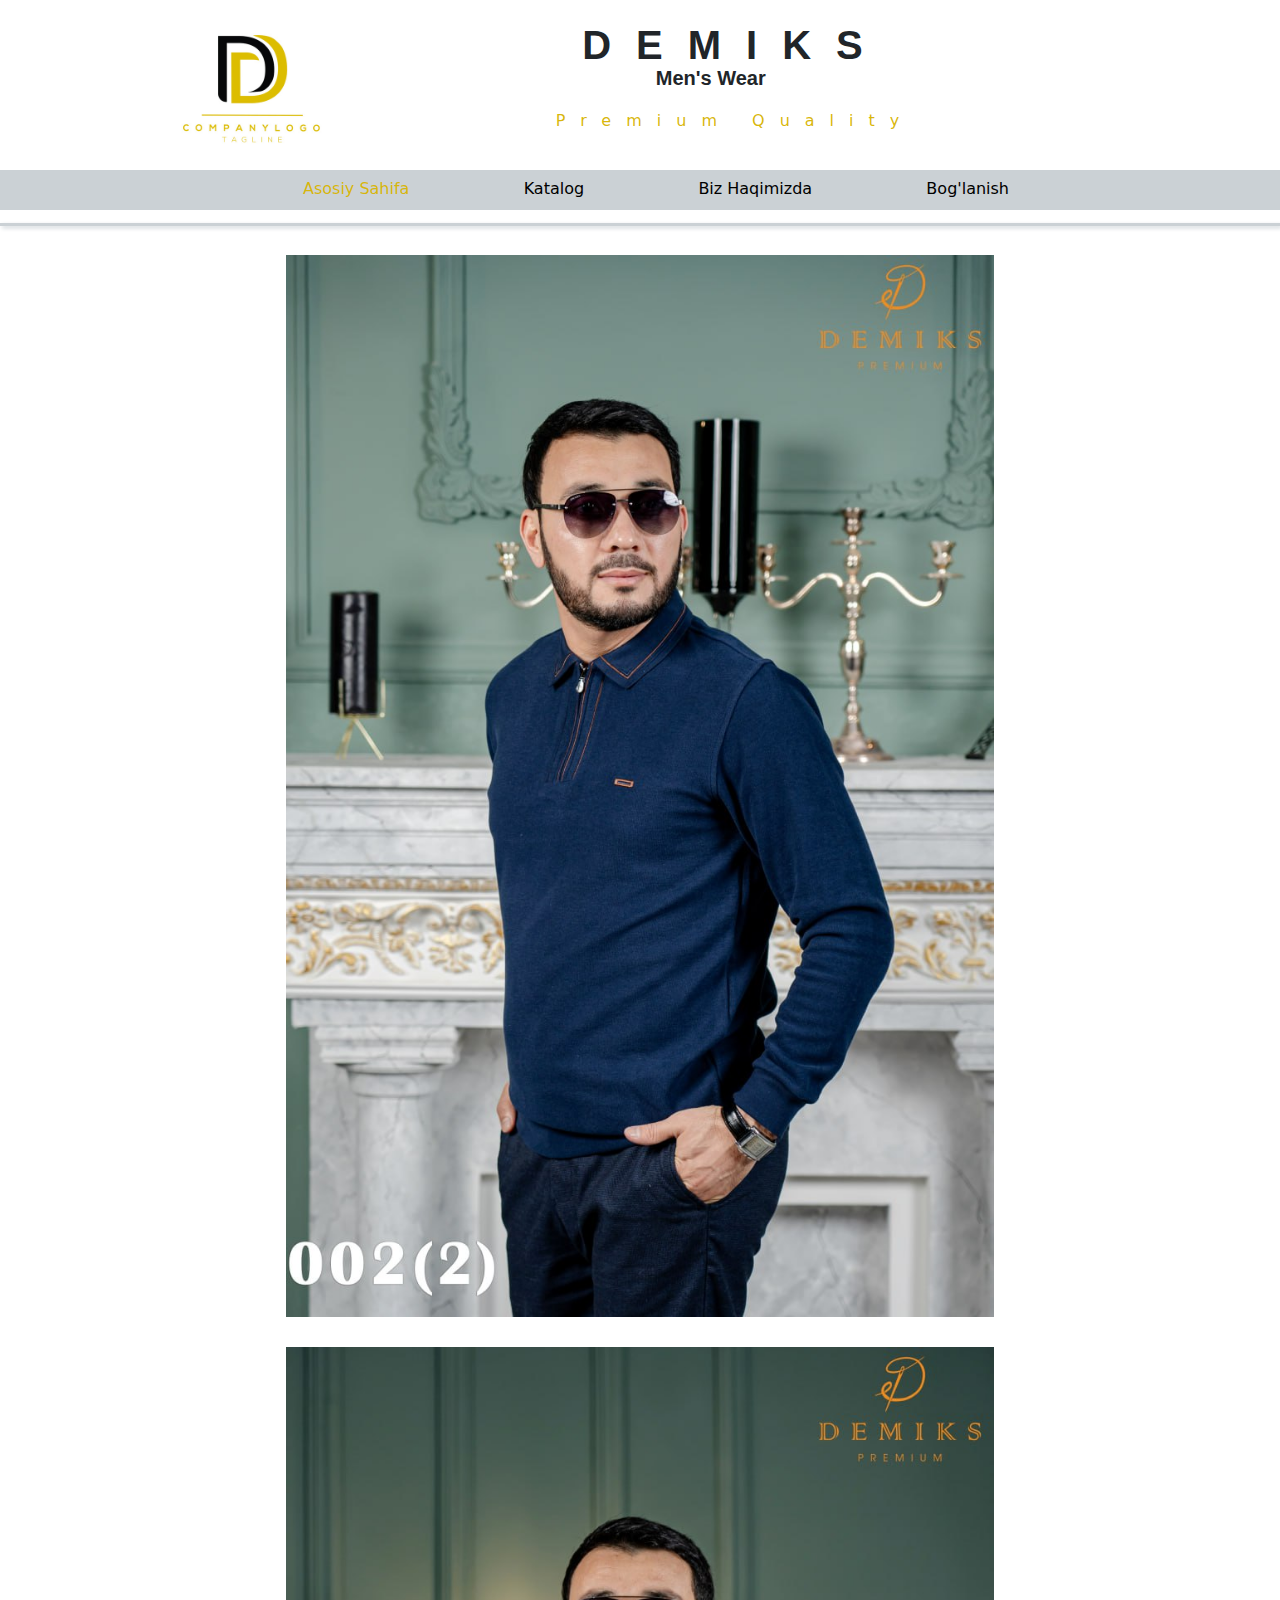
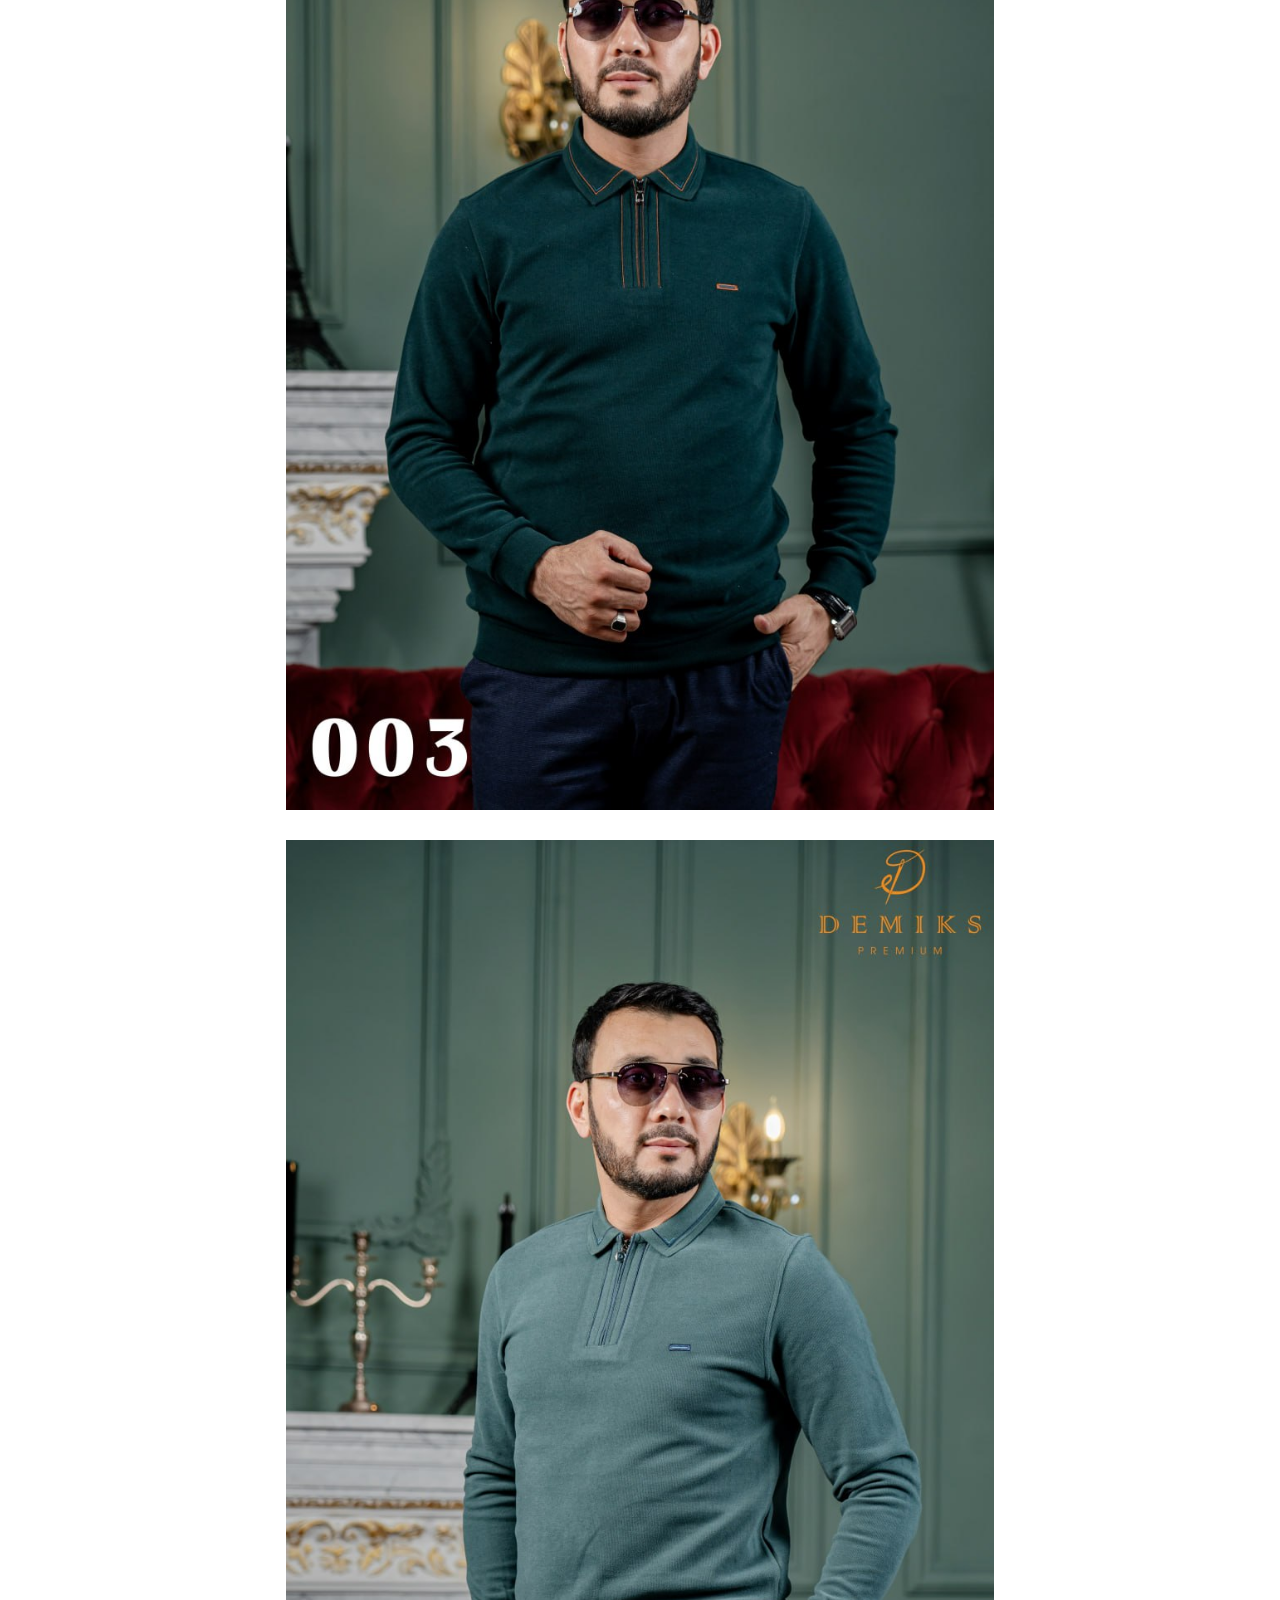
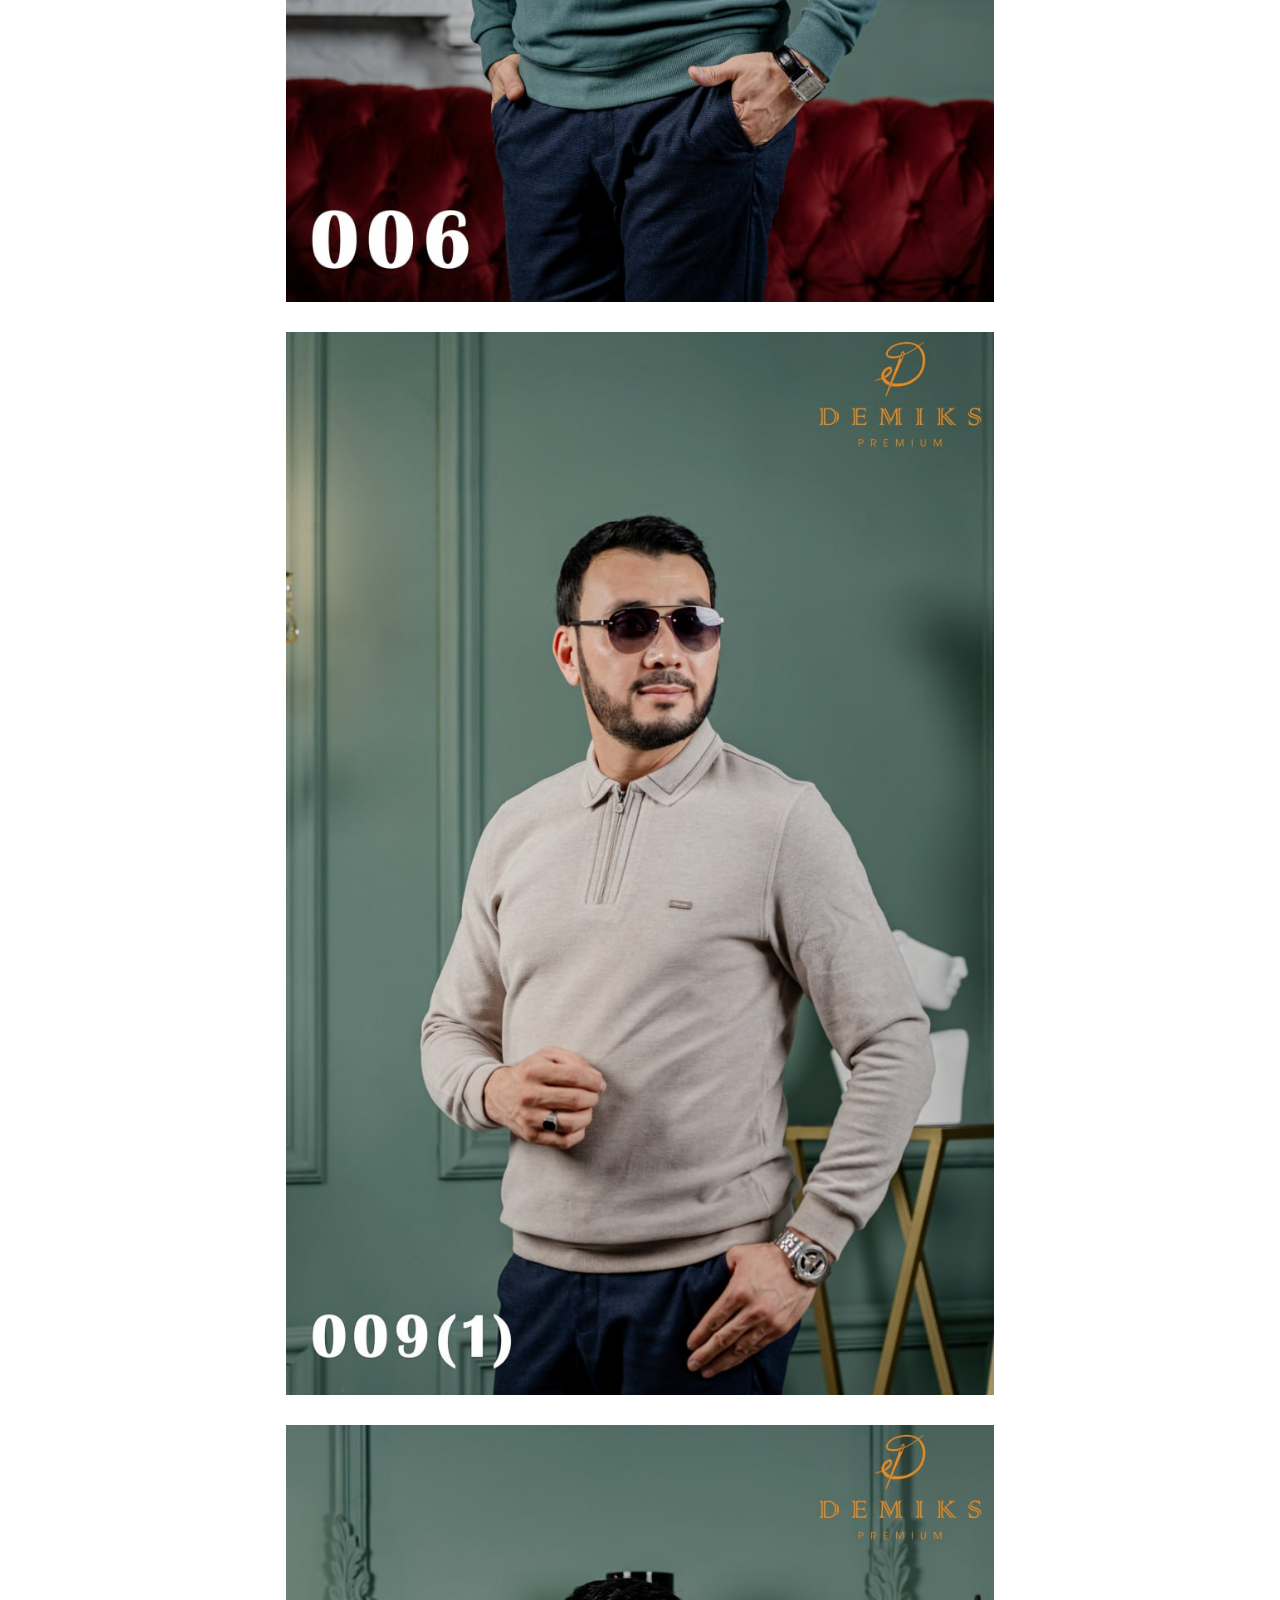
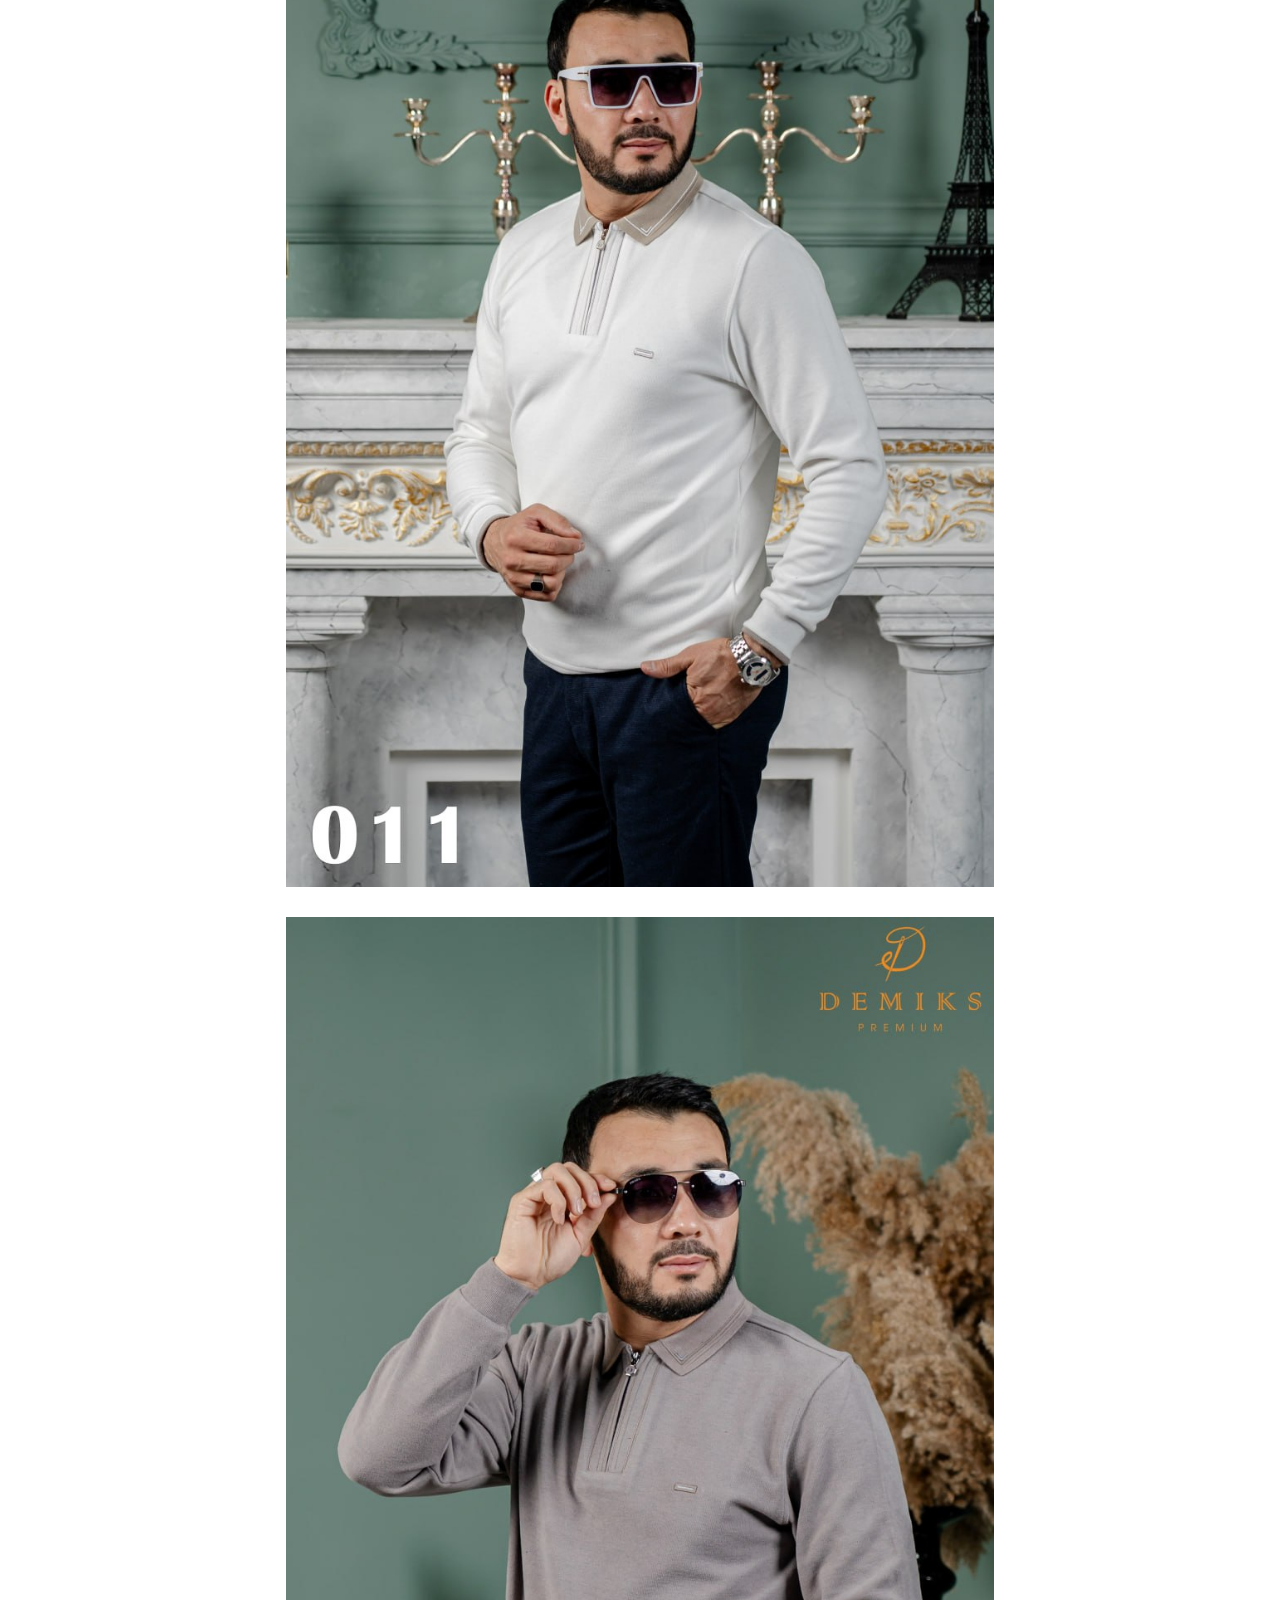
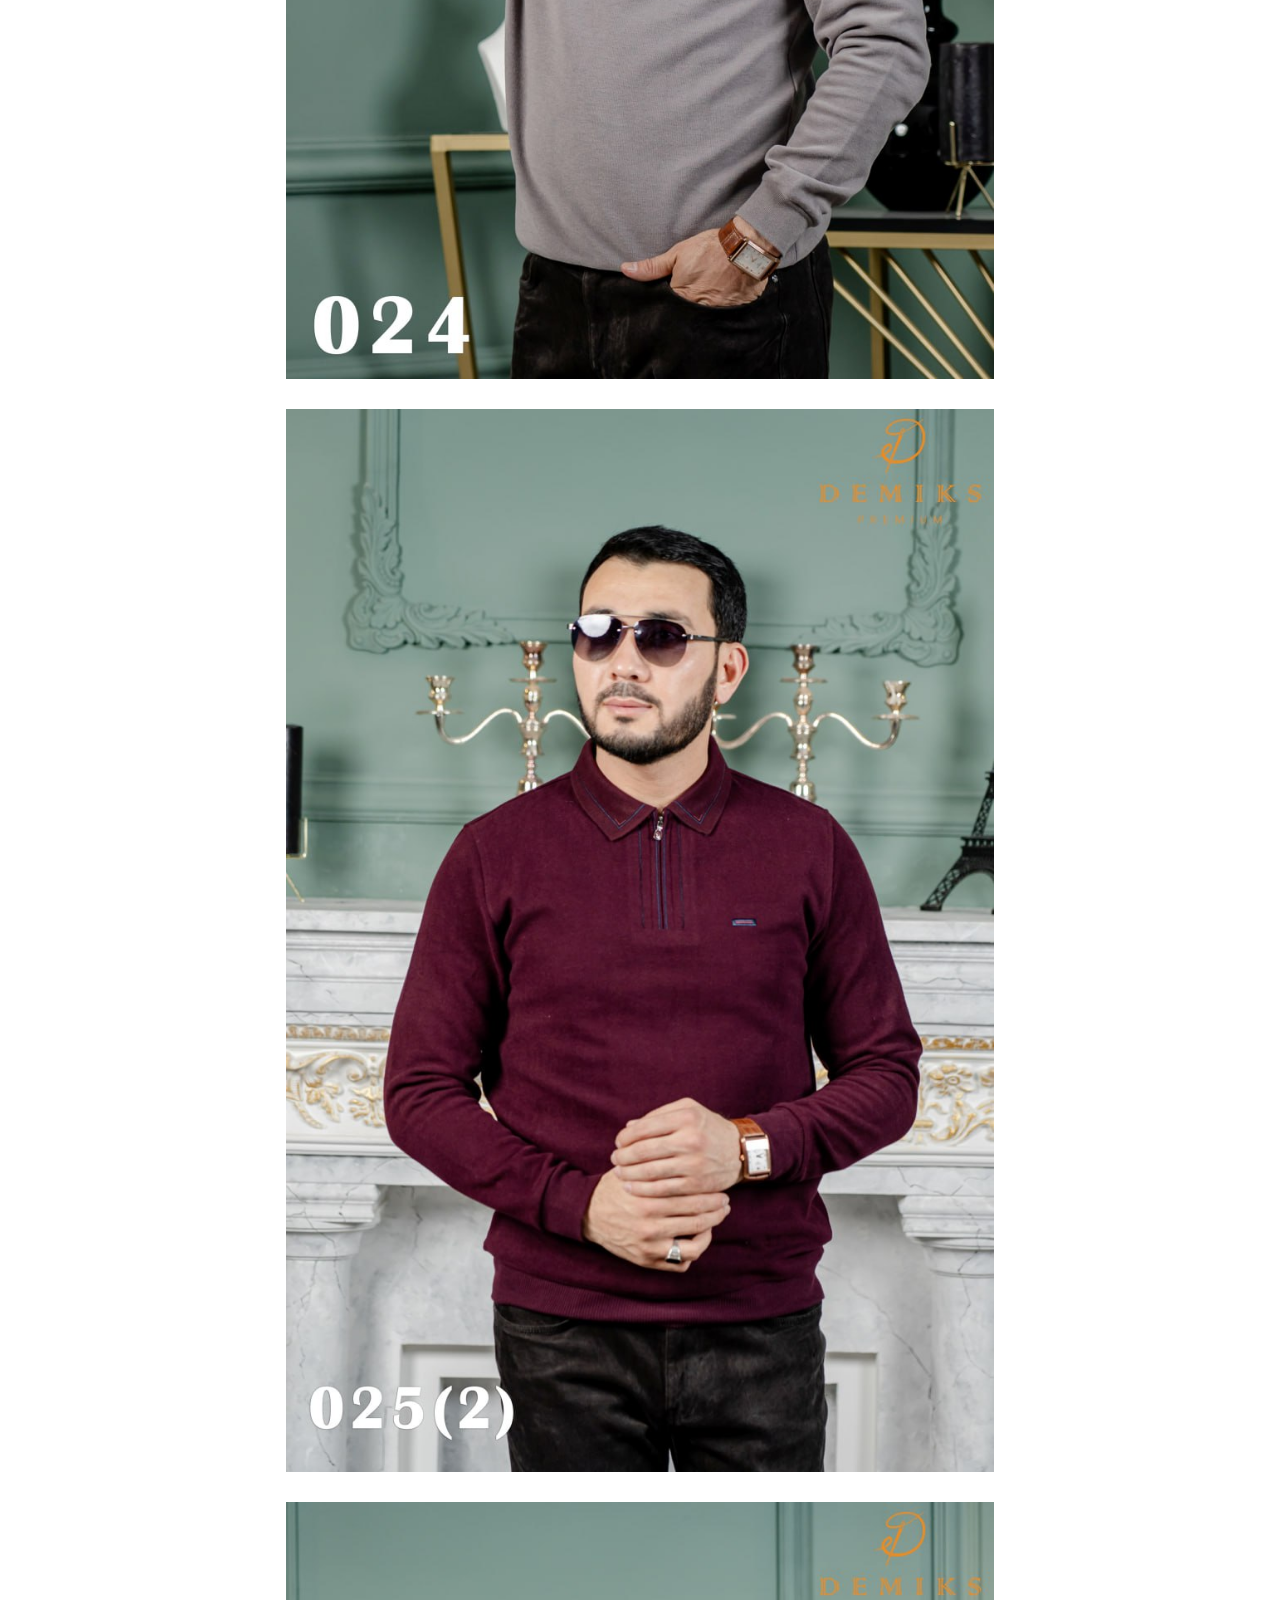
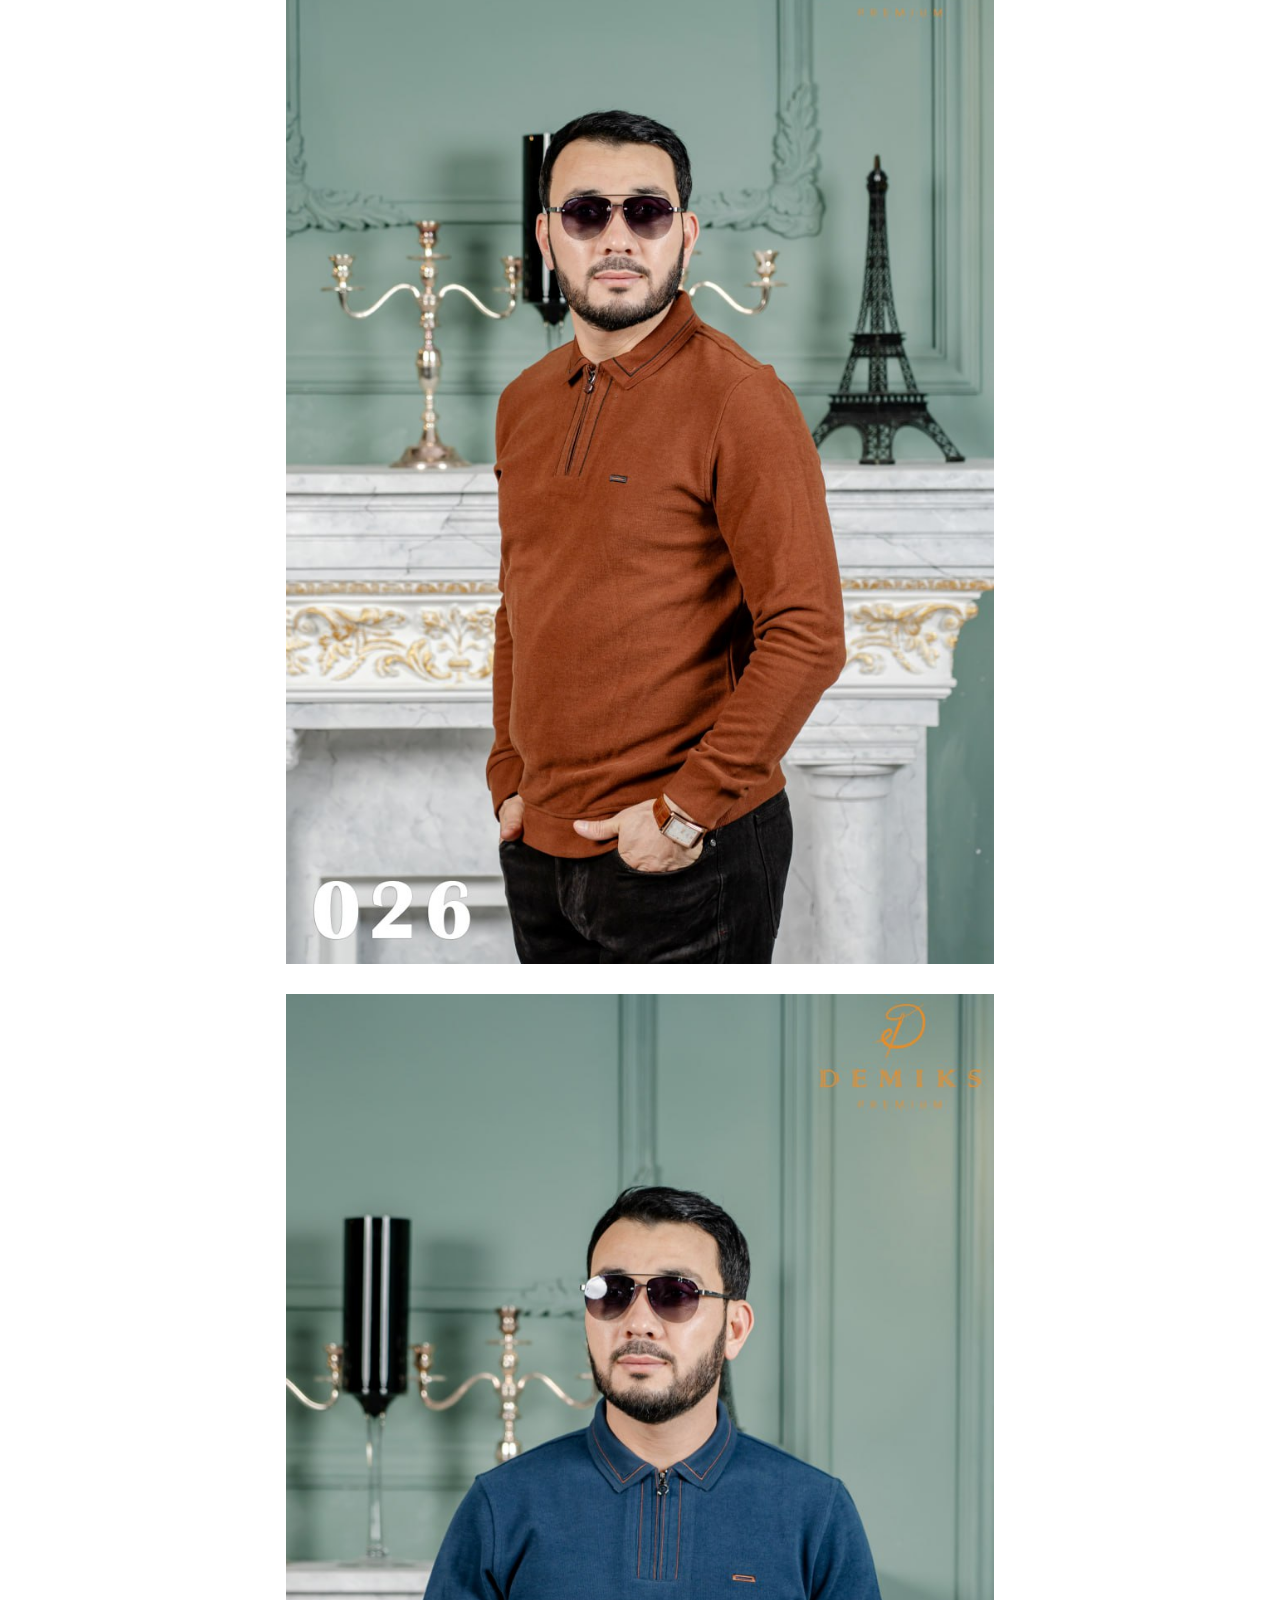
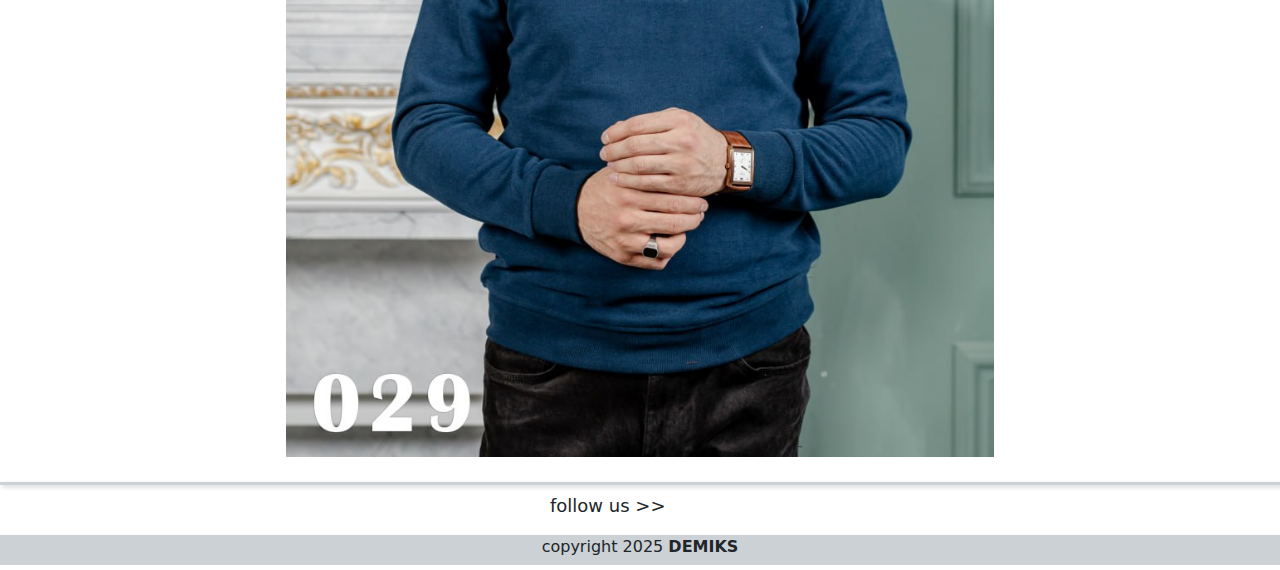
<file: index.html>
<!DOCTYPE html>
<html lang="en">
<head>
    <meta charset="UTF-8">
    <meta name="viewport" content="width=device-width, initial-scale=1.0">
    <title>Demiks men's wear</title>
    <link rel="stylesheet" href="	https://cdn.jsdelivr.net/npm/bootstrap@5.3.3/dist/css/bootstrap.min.css">
    <link rel="stylesheet" href="https://cdnjs.cloudflare.com/ajax/libs/font-awesome/6.6.0/css/all.min.css" integrity="sha512-Kc323vGBEqzTmouAECnVceyQqyqdsSiqLQISBL29aUW4U/M7pSPA/gEUZQqv1cwx4OnYxTxve5UMg5GT6L4JJg==" crossorigin="anonymous" referrerpolicy="no-referrer" />
    <link rel="stylesheet" href="style.css">
</head>
<body>


   <div class="up-header">
    <div class="logo">
        <img src="logo.jpg" alt="">
    </div>
    <div class="up-main">
        <h1>DEMIKS  <br> <span>men's wear</span></h1>
        <p>premium quality</p>
    </div>
    <div class="lines">
        <div class="instagram">
            <i class="fa-brands fa-instagram"></i>
        </div>
        <div class="facebook">
            <i class="fa-brands fa-facebook"></i>
        </div>
    </div>
   </div>

  <div class="header-bg">
    <ul>
        <li>
            <a href="#" class="active">asosiy sahifa</a>
        </li>
        <li>
            <a href="katalog.html">katalog</a>
            
        </li>
        <li>
            <a href="about.html">biz haqimizda</a>
        </li>
        <li>
            <a href="contact.html">bog'lanish</a>
        </li>
    </ul>
       <div class="line"></div>
  </div>


  <section class="asosiy">
    <div class="images">
        <img src="selaniklar/sel002.2.jpg" alt="">
        <img src="selaniklar/003.jpg" alt="">
        <img src="selaniklar/006.jpg" alt="">
        <img src="selaniklar/009.1.jpg" alt="">
        <img src="selaniklar/011.jpg" alt="">
        <img src="selaniklar/024.jpg" alt="">
        <img src="selaniklar/025.2.jpg" alt="">
        <img src="selaniklar/026.jpg" alt="">
        <img src="selaniklar/029.jpg" alt="">
    </div>
  </section>

 <section class="footer"> 

    <div class="footer-line"></div>

    <div class="footer-up">
    <h2>follow us >></h2>
    <i class="fa-brands fa-instagram"></i>
    <i class="fa-brands fa-facebook"></i>
    </div>
    
    <div class="footer-foot">
        <p>copyright 2025 <span>DEMIKS</span></p>
    </div>

 </section>


</body>
</html>
</file>
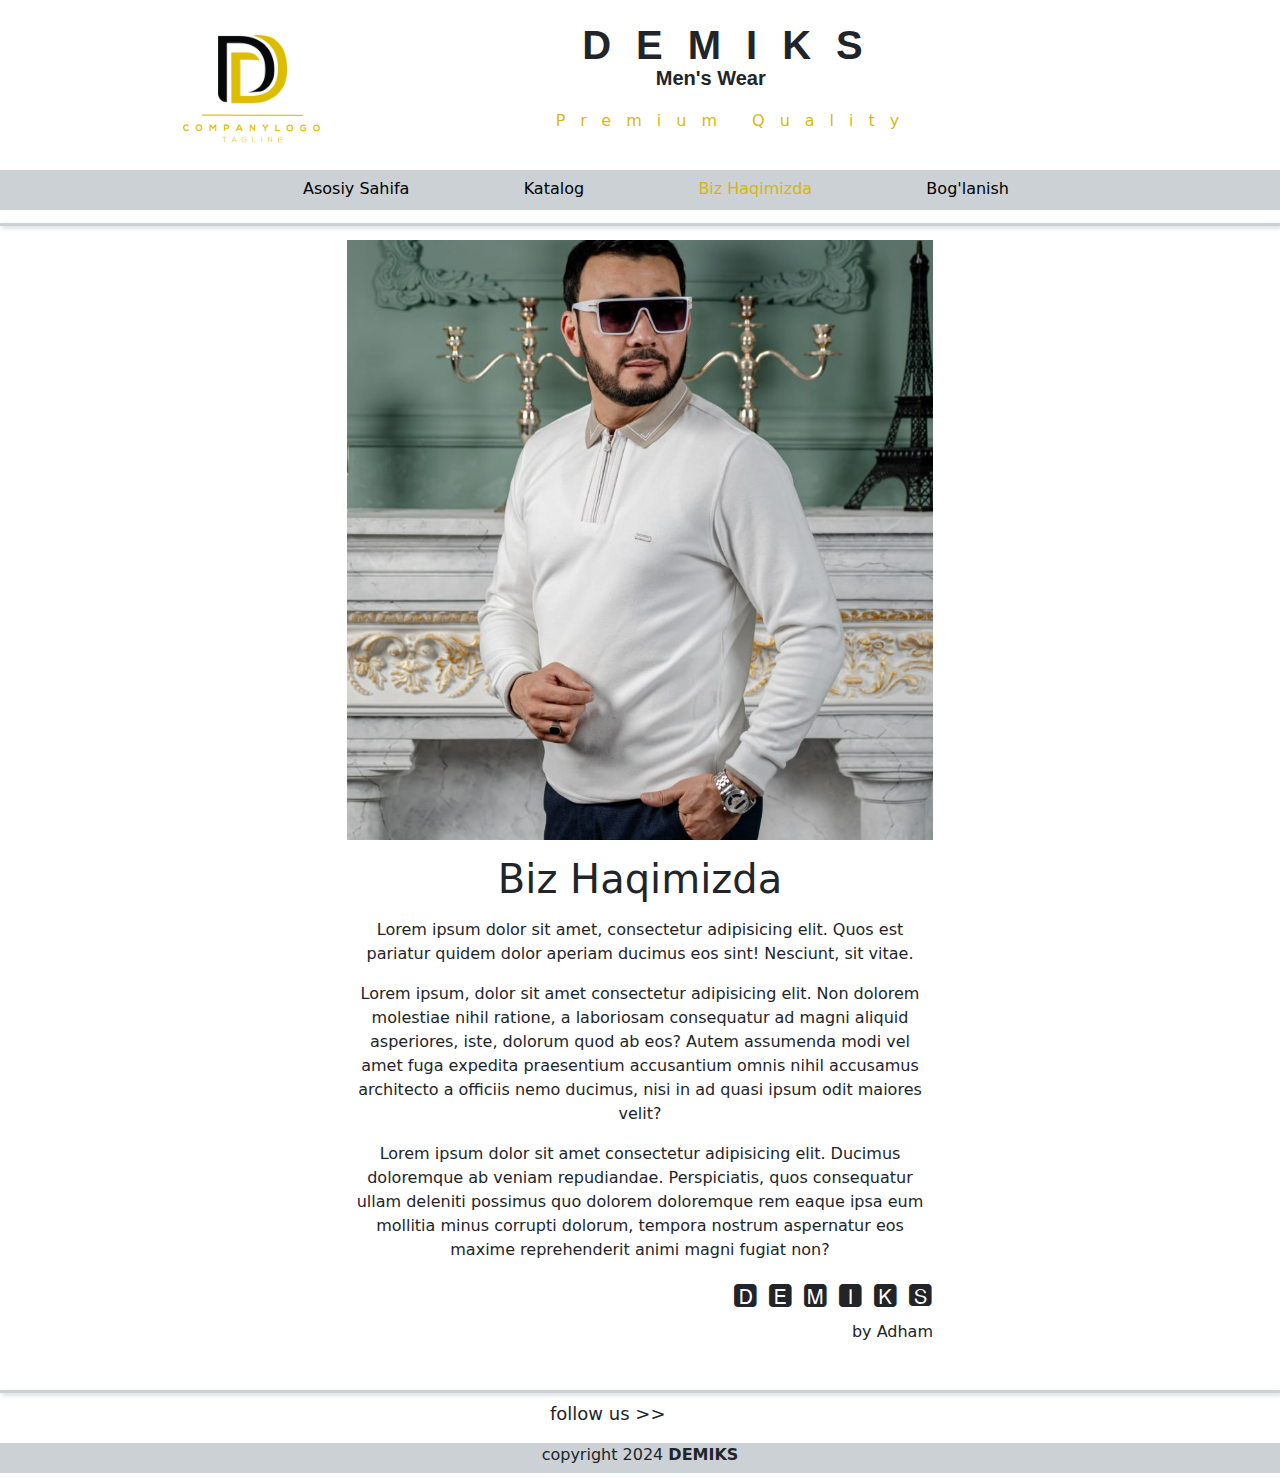
<file: about.html>
<!DOCTYPE html>
<html lang="en">
<head>
    <meta charset="UTF-8">
    <meta name="viewport" content="width=device-width, initial-scale=1.0">
    <title>Demiks men's wear</title>
    <link rel="stylesheet" href="	https://cdn.jsdelivr.net/npm/bootstrap@5.3.3/dist/css/bootstrap.min.css">
    <link rel="stylesheet" href="https://cdnjs.cloudflare.com/ajax/libs/font-awesome/6.6.0/css/all.min.css" integrity="sha512-Kc323vGBEqzTmouAECnVceyQqyqdsSiqLQISBL29aUW4U/M7pSPA/gEUZQqv1cwx4OnYxTxve5UMg5GT6L4JJg==" crossorigin="anonymous" referrerpolicy="no-referrer" />
    <link rel="stylesheet" href="style.css">
</head>


<div class="up-header">
    <div class="logo">
        <img src="logo.jpg" alt="">
    </div>
    <div class="up-main">
        <h1>DEMIKS  <br> <span>men's wear</span></h1>
        <p>premium quality</p>
    </div>
    <div class="lines">
        <div class="instagram">
            <i class="fa-brands fa-instagram"></i>
        </div>
        <div class="facebook">
            <i class="fa-brands fa-facebook"></i>
        </div>
    </div>
   </div>

  <div class="header-bg">
    <ul>
        <li>
            <a href="/">asosiy sahifa</a>
        </li>
        <li>
            <a href="katalog.html">katalog</a>
        </li>
        <li>
            <a href="#" class="active">biz haqimizda</a>
        </li>
        <li>
            <a href="contact.html">bog'lanish</a>
        </li>
    </ul>
       <div class="line"></div>
  </div>

  <section class="about">
    <div class="container w-50">
        <img src="selaniklar/011.jpg" alt="">
        <h1>Biz haqimizda</h1>
        <p>Lorem ipsum dolor sit amet, consectetur adipisicing elit. Quos est pariatur quidem dolor aperiam ducimus eos sint! Nesciunt, sit vitae.</p>
        <p>Lorem ipsum, dolor sit amet consectetur adipisicing elit. Non dolorem molestiae nihil ratione, a laboriosam consequatur ad magni aliquid asperiores, iste, dolorum quod ab eos? Autem assumenda modi vel amet fuga expedita praesentium accusantium omnis nihil accusamus architecto a officiis nemo ducimus, nisi in ad quasi ipsum odit maiores velit?</p>
        <p>Lorem ipsum dolor sit amet consectetur adipisicing elit. Ducimus doloremque ab veniam repudiandae. Perspiciatis, quos consequatur ullam deleniti possimus quo dolorem doloremque rem eaque ipsa eum mollitia minus corrupti dolorum, tempora nostrum aspernatur eos maxime reprehenderit animi magni fugiat non?</p>
        <div class="about-logo">
            <h3>🅳 🅴 🅼 🅸 🅺 🆂</h3>
        <p>by Adham</p>
        </div>
    </div>
  </section>


  <section class="footer"> 

    <div class="footer-line"></div>

    <div class="footer-up">
    <h2>follow us >></h2>
    <i class="fa-brands fa-instagram"></i>
    <i class="fa-brands fa-facebook"></i>
    </div>
    
    <div class="footer-foot">
        <p>copyright 2024 <span>DEMIKS</span></p>
    </div>

 </section>
</file>
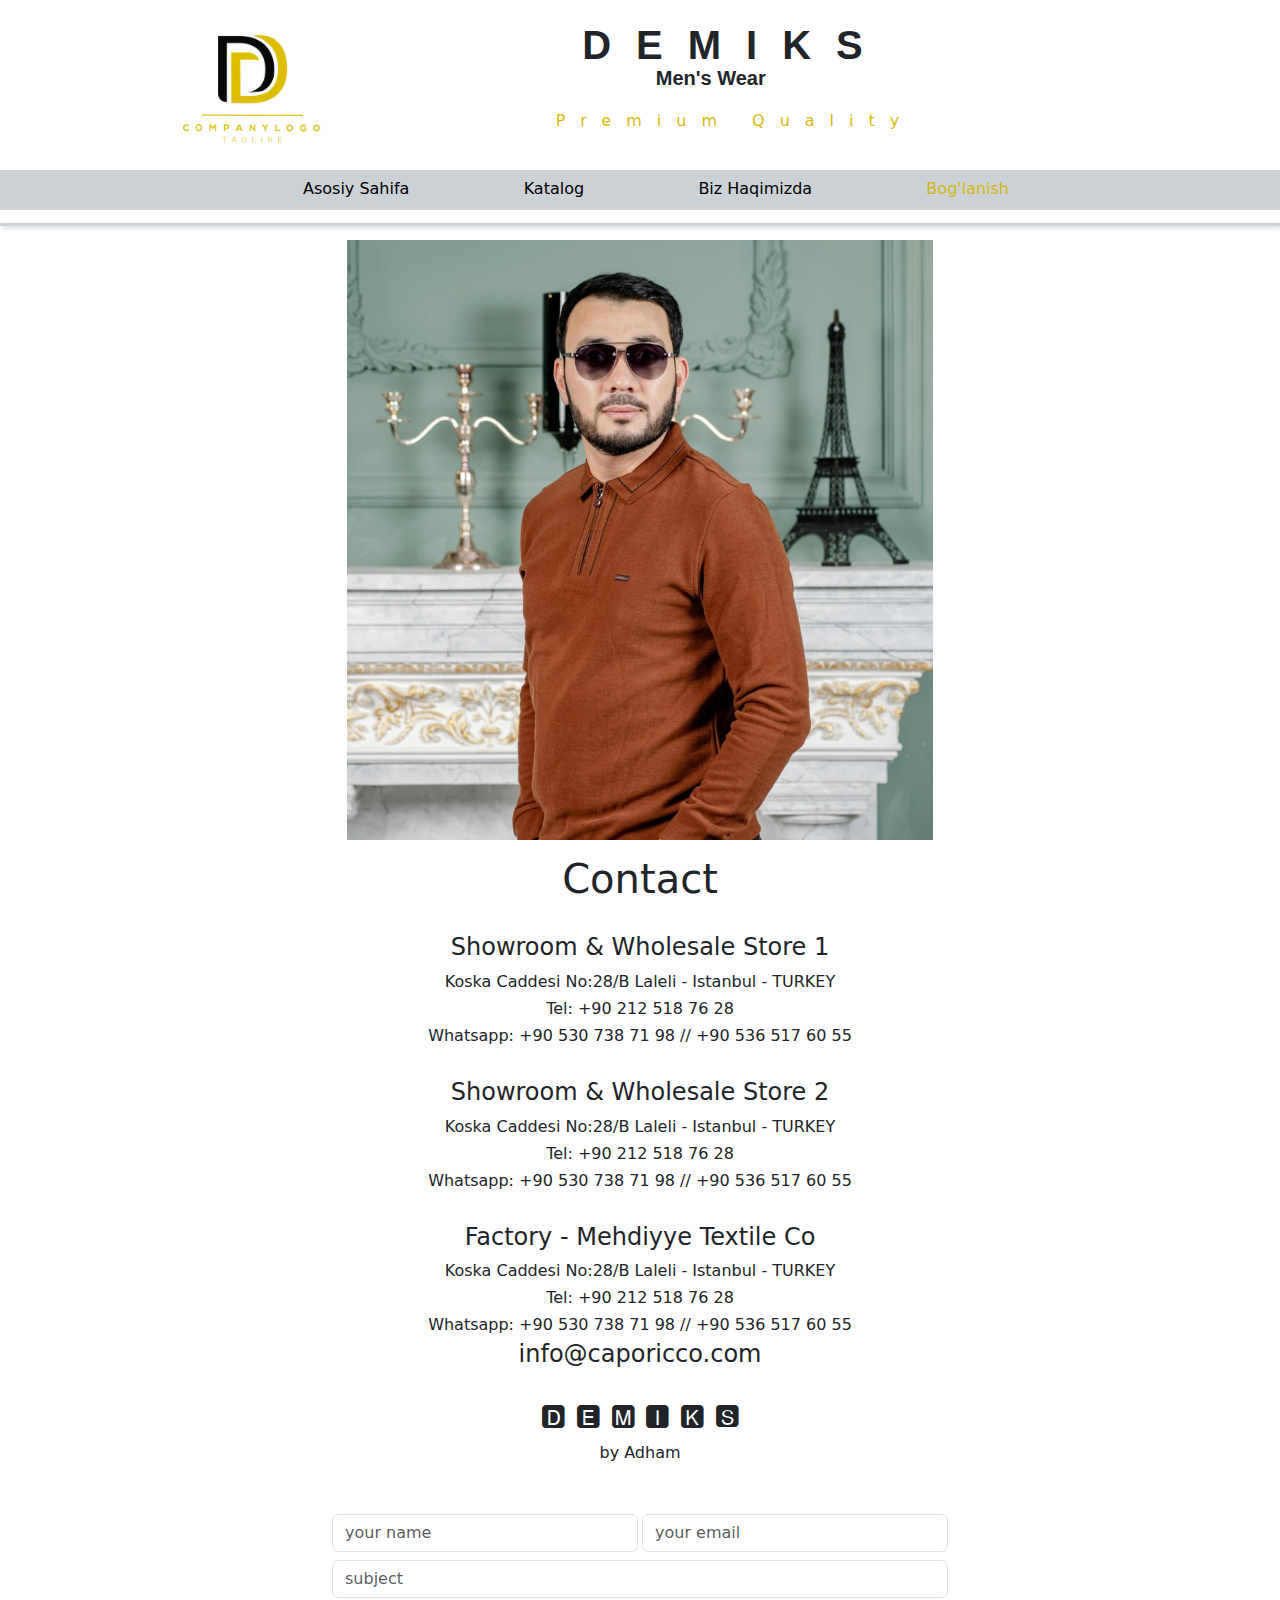
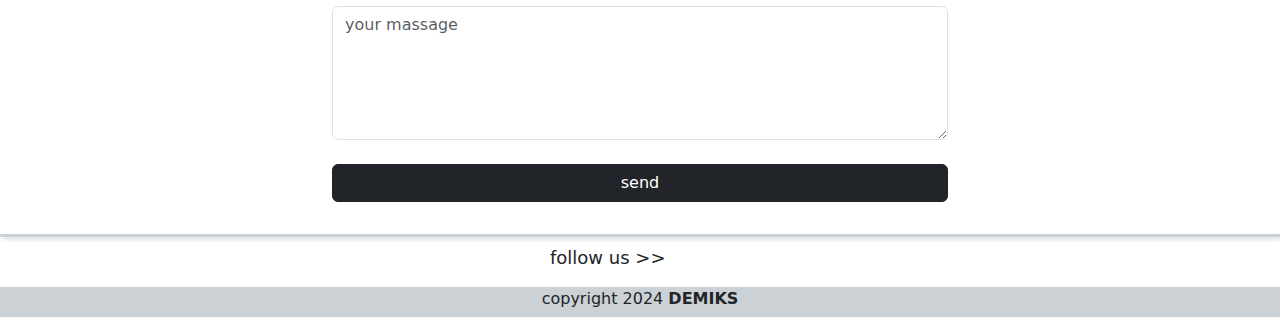
<file: contact.html>
<!DOCTYPE html>
<html lang="en">
<head>
    <meta charset="UTF-8">
    <meta name="viewport" content="width=device-width, initial-scale=1.0">
    <title>Demiks men's wear</title>
    <link rel="stylesheet" href="	https://cdn.jsdelivr.net/npm/bootstrap@5.3.3/dist/css/bootstrap.min.css">
    <link rel="stylesheet" href="https://cdnjs.cloudflare.com/ajax/libs/font-awesome/6.6.0/css/all.min.css" integrity="sha512-Kc323vGBEqzTmouAECnVceyQqyqdsSiqLQISBL29aUW4U/M7pSPA/gEUZQqv1cwx4OnYxTxve5UMg5GT6L4JJg==" crossorigin="anonymous" referrerpolicy="no-referrer" />
    <link rel="stylesheet" href="style.css">
</head>

   

   <div class="up-header">
    <div class="logo">
        <img src="logo.jpg" alt="">
    </div>
    <div class="up-main">
        <h1>DEMIKS  <br> <span>men's wear</span></h1>
        <p>premium quality</p>
    </div>
    <div class="lines">
        <div class="instagram">
            <i class="fa-brands fa-instagram"></i>
        </div>
        <div class="facebook">
            <i class="fa-brands fa-facebook"></i>
        </div>
    </div>
   </div>

  <div class="header-bg">
    <ul>
        <li>
            <a href="/">asosiy sahifa</a>
        </li>
        <li>
            <a href="#">katalog</a>
        </li>
        <li>
            <a href="about.html">biz haqimizda</a>
        </li>
        <li>
            <a href="#" class="active">bog'lanish</a>
        </li>
    </ul>
       <div class="line"></div>
  </div>


  <section class="contact">
    <div class="container w-50">
        <img src="kataloglar/026.jpg" alt="">
        <div class="contact-text">
            <h1>contact</h1>
            <div class="store-first">
                <h4>Showroom & Wholesale Store 1</h4>
            <p>Koska Caddesi No:28/B Laleli - Istanbul - TURKEY</p>
            <p>Tel: +90 212 518 76 28</p>
            <p>Whatsapp: +90 530 738 71 98 // +90 536 517 60 55</p>
            </div>
            <div class="store-first">
                <h4>Showroom & Wholesale Store 2</h4>
            <p>Koska Caddesi No:28/B Laleli - Istanbul - TURKEY</p>
            <p>Tel: +90 212 518 76 28</p>
            <p>Whatsapp: +90 530 738 71 98 // +90 536 517 60 55</p>
            </div>
            <div class="store-first">
                <h4>Factory - Mehdiyye Textile Co</h4>
            <p>Koska Caddesi No:28/B Laleli - Istanbul - TURKEY</p>
            <p>Tel: +90 212 518 76 28</p>
            <p>Whatsapp: +90 530 738 71 98 // +90 536 517 60 55</p>
            <h4>info@caporicco.com</h4>
            </div>
            <div class="contact-footer">
                <h3>🅳 🅴 🅼 🅸 🅺 🆂</h3>
                <p>by Adham</p>
            </div>
        </div>
    </div>
  </section>

  <div class="forms py-3">
    <div class="container w-50">

        <form class="d-flex gap-1">
            <input type="text" class="form-control" placeholder="your name">
            <input type="email" placeholder="your email" class="form-control">
        </form>

        <form class="form-two d-flex flex-column">
            <input type="text" class="my-2 form-control" placeholder="subject">
            <textarea class="eraa form-control mb-2" rows="5" placeholder="your massage" ></textarea>
            <button class="btn btn-dark my-3">send</button>
        </form>
    </div> 
  </div>


  <section class="footer"> 

    <div class="footer-line"></div>

    <div class="footer-up">
    <h2>follow us >></h2>
    <i class="fa-brands fa-instagram"></i>
    <i class="fa-brands fa-facebook"></i>
    </div>
    
    <div class="footer-foot">
        <p>copyright 2024 <span>DEMIKS</span></p>
    </div>

 </section>
</file>
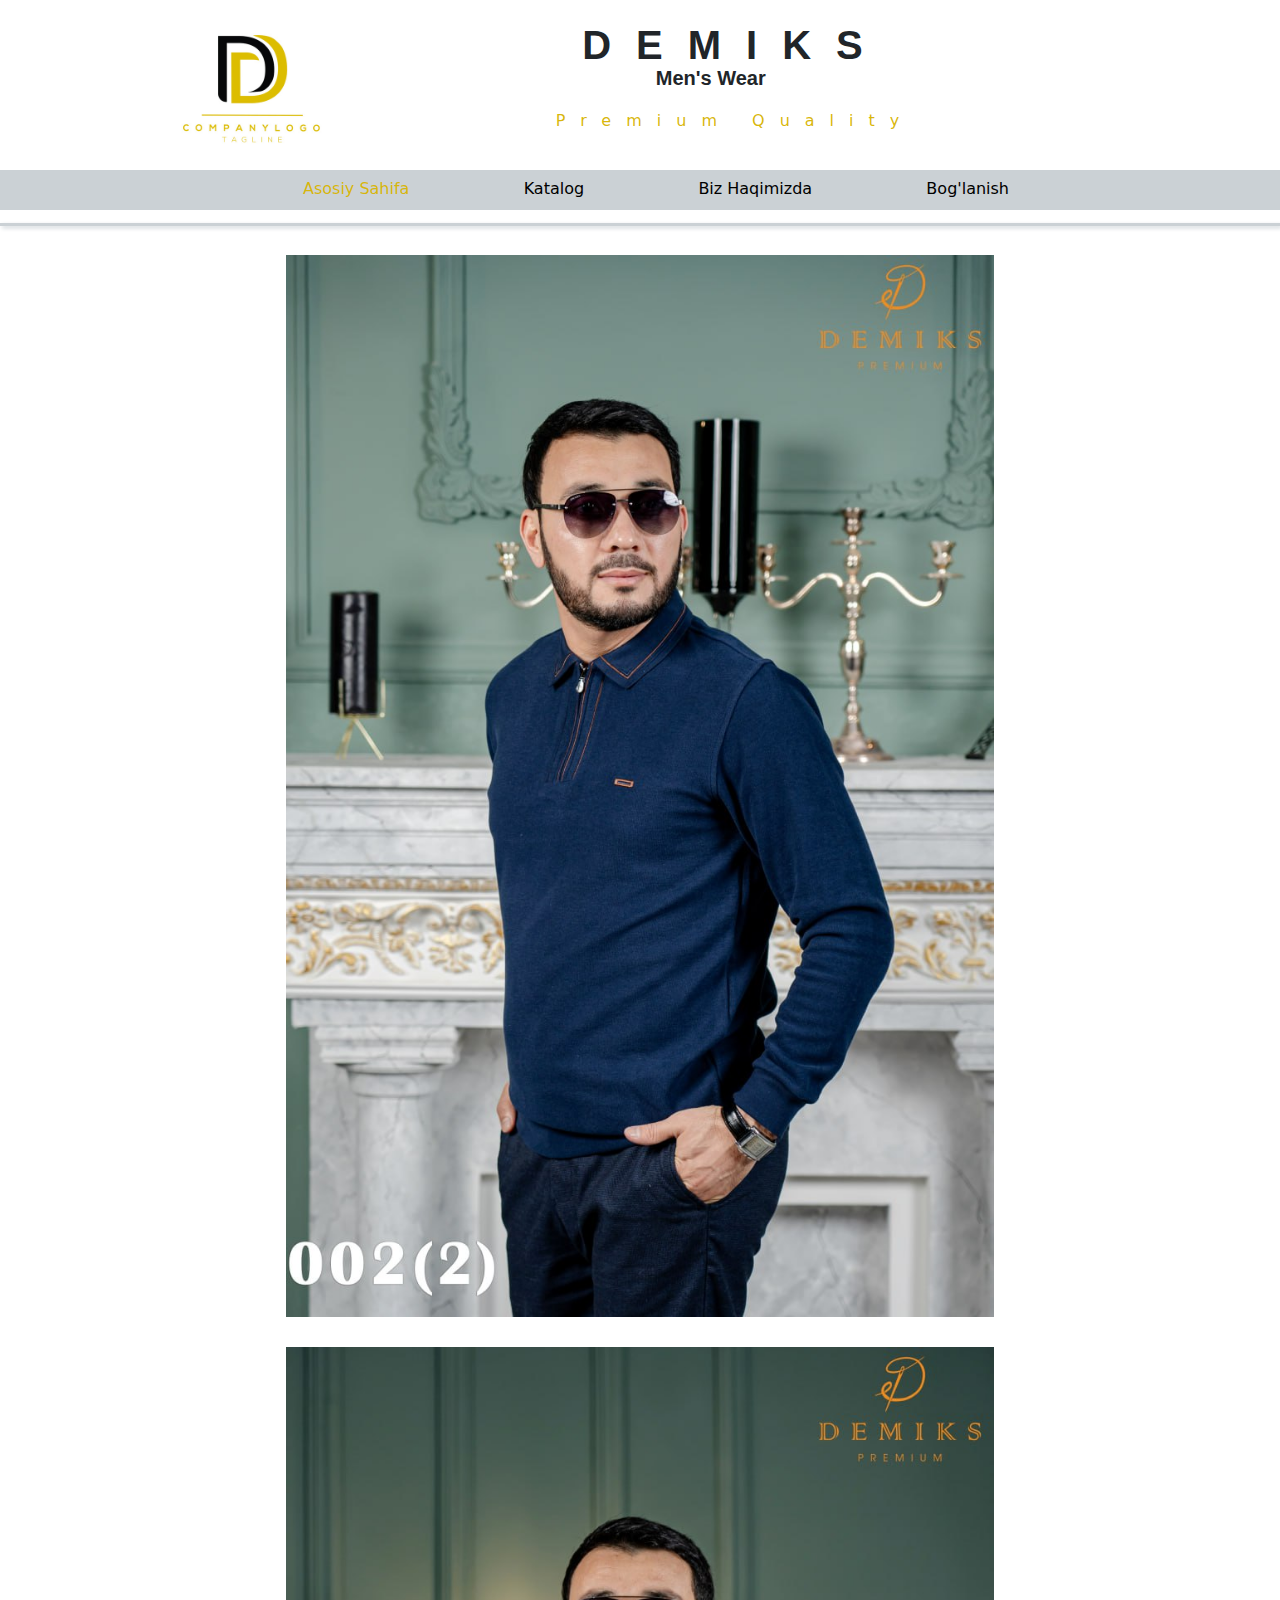
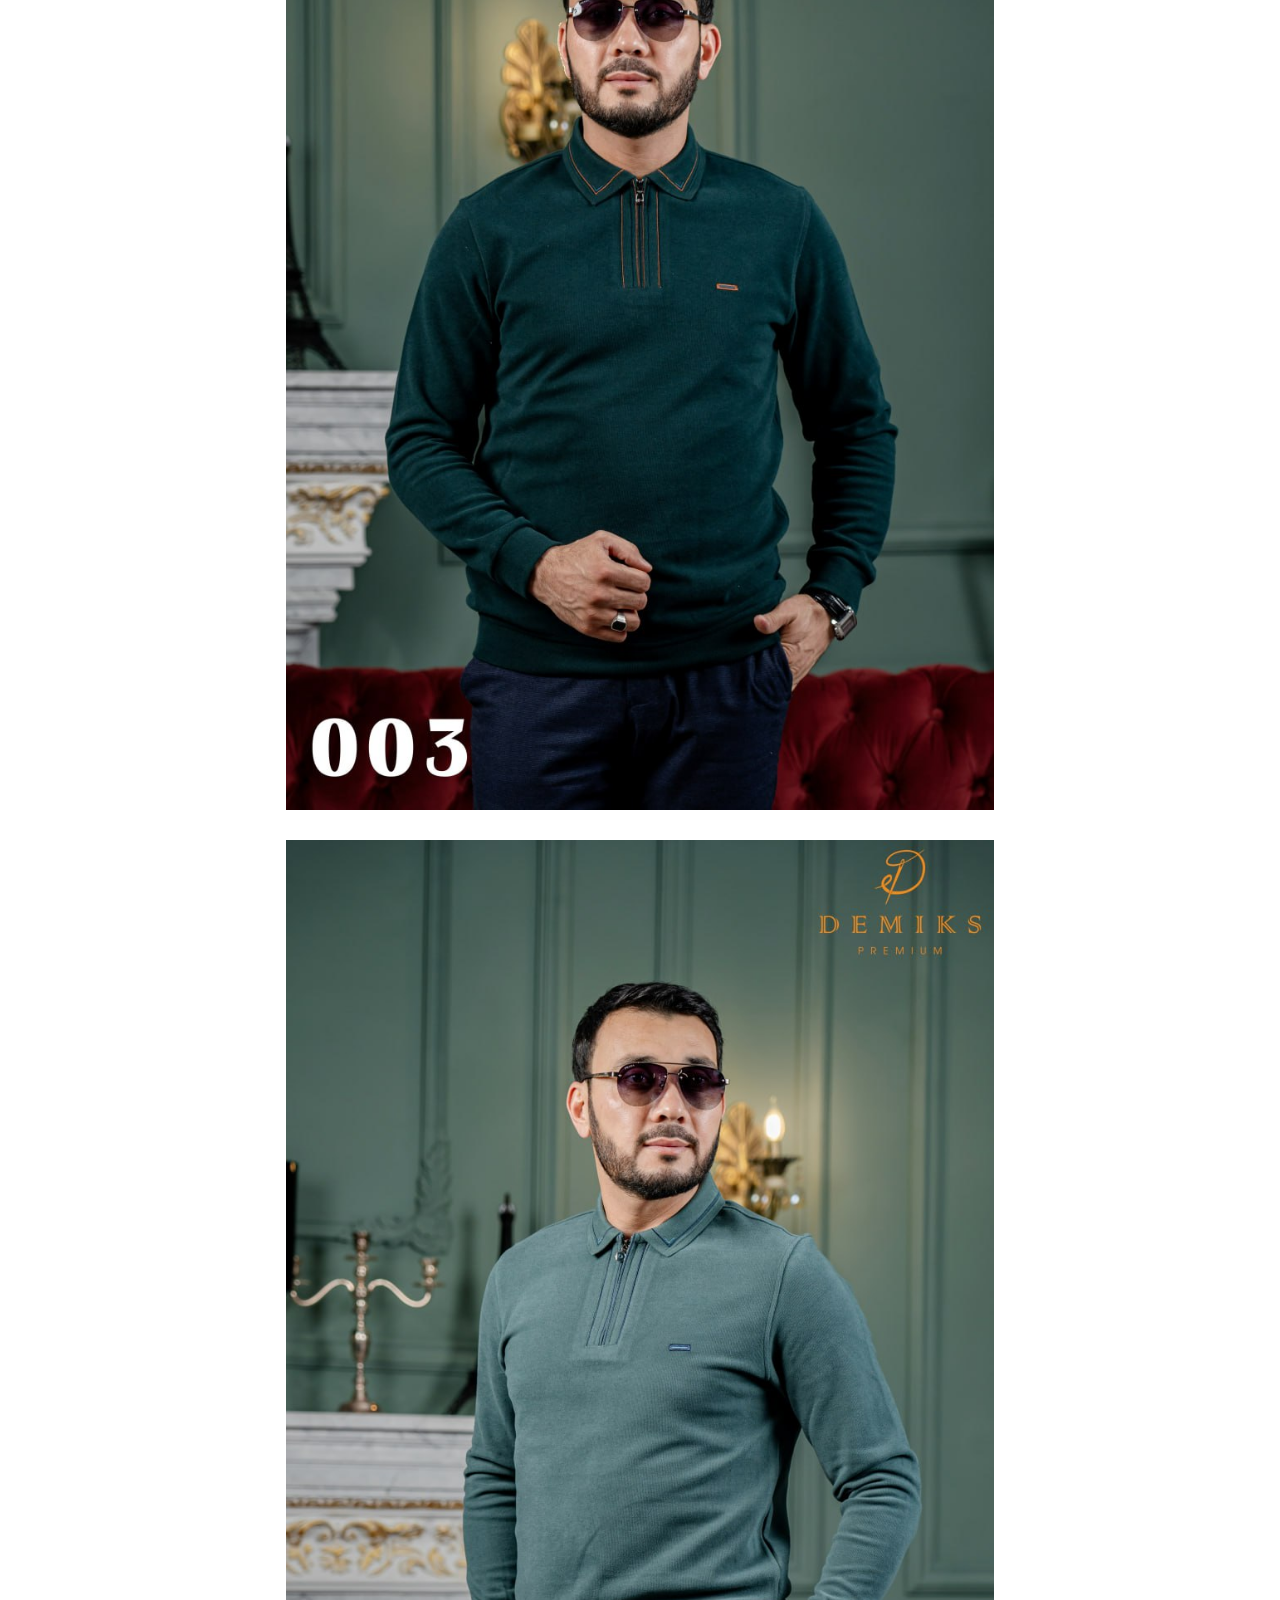
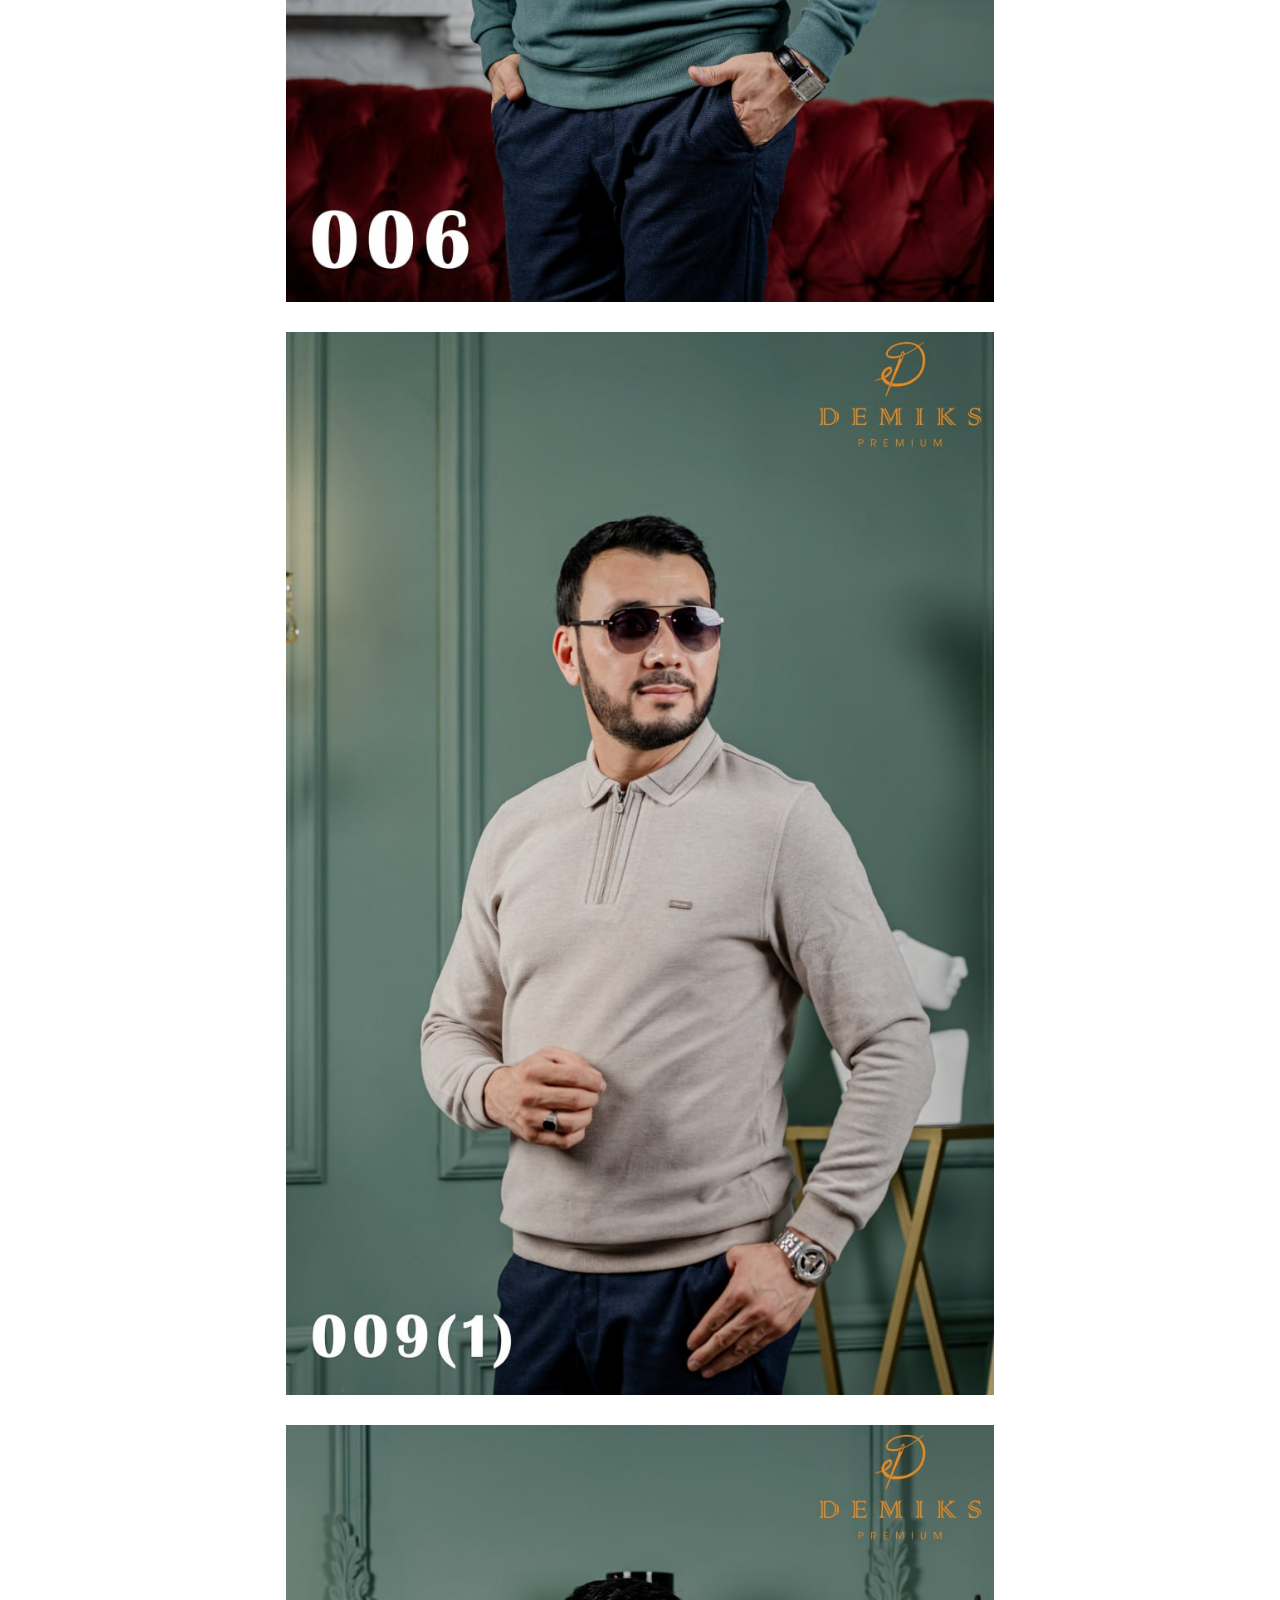
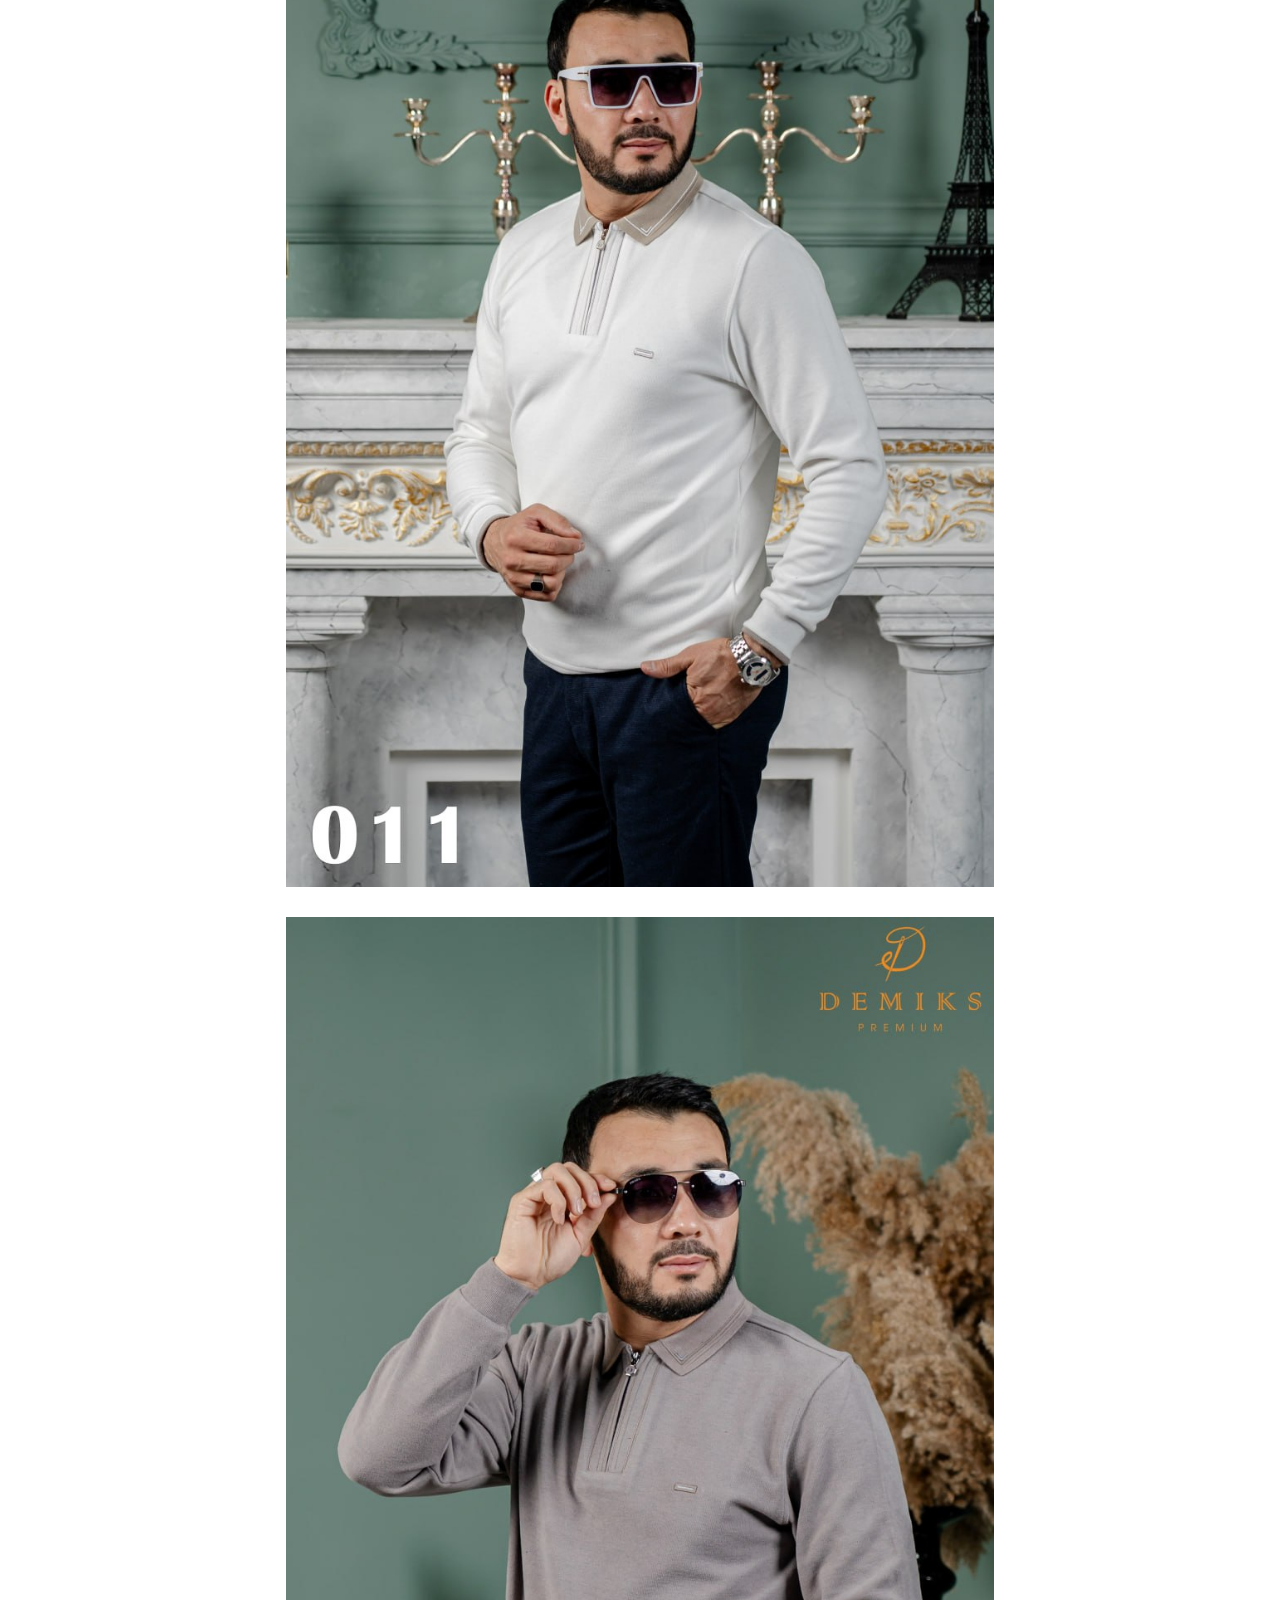
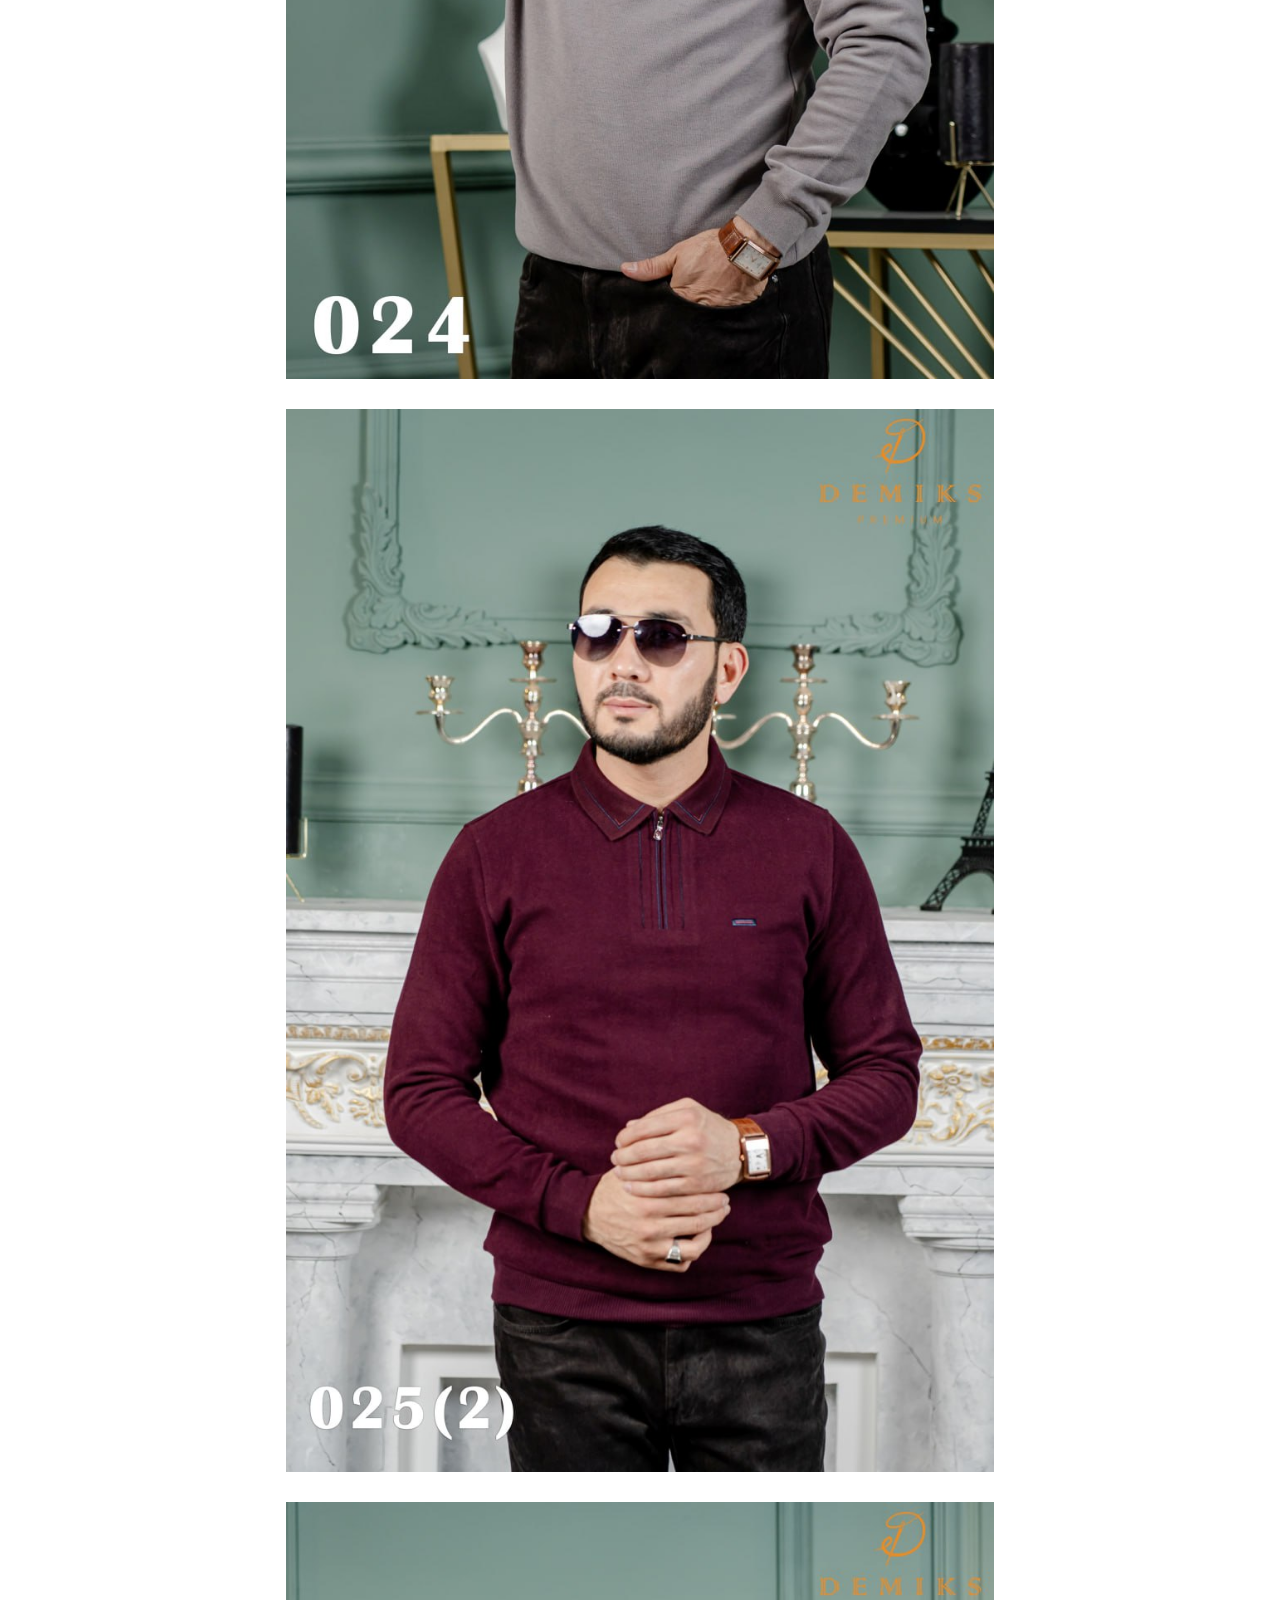
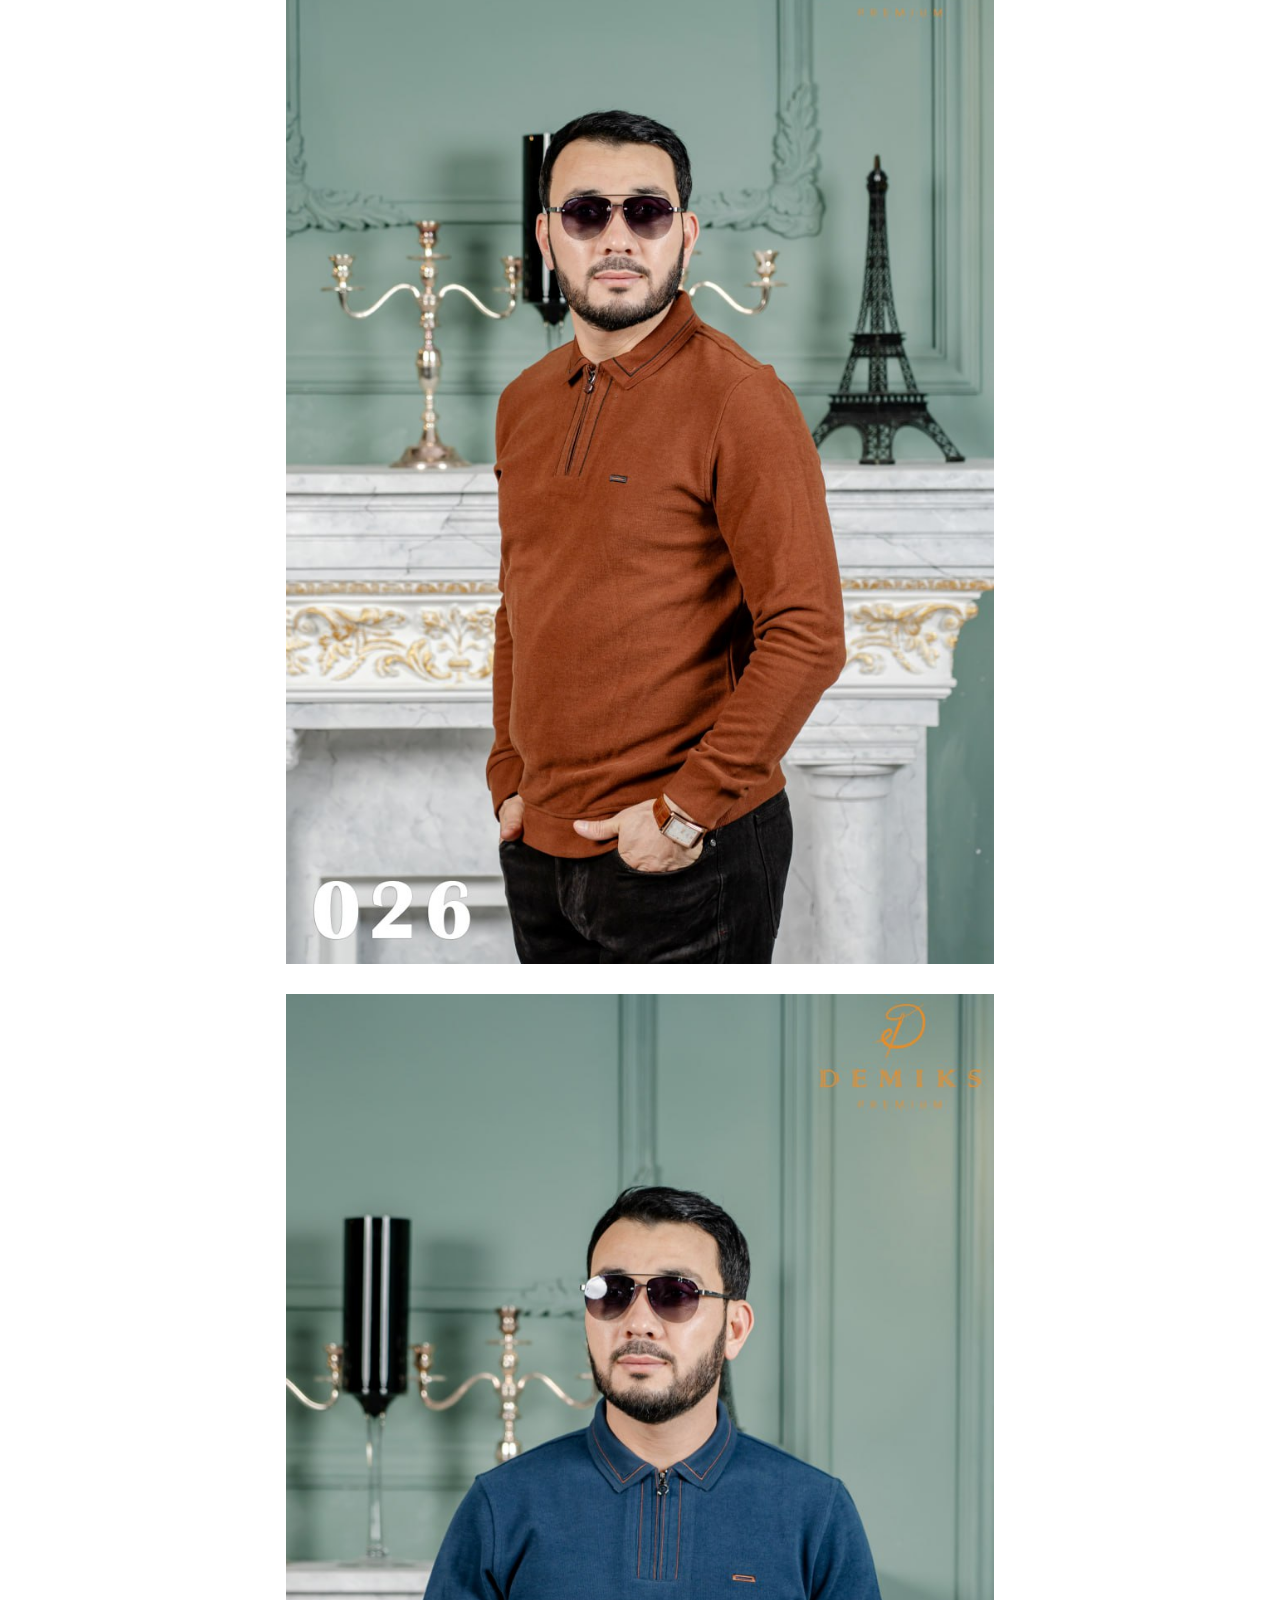
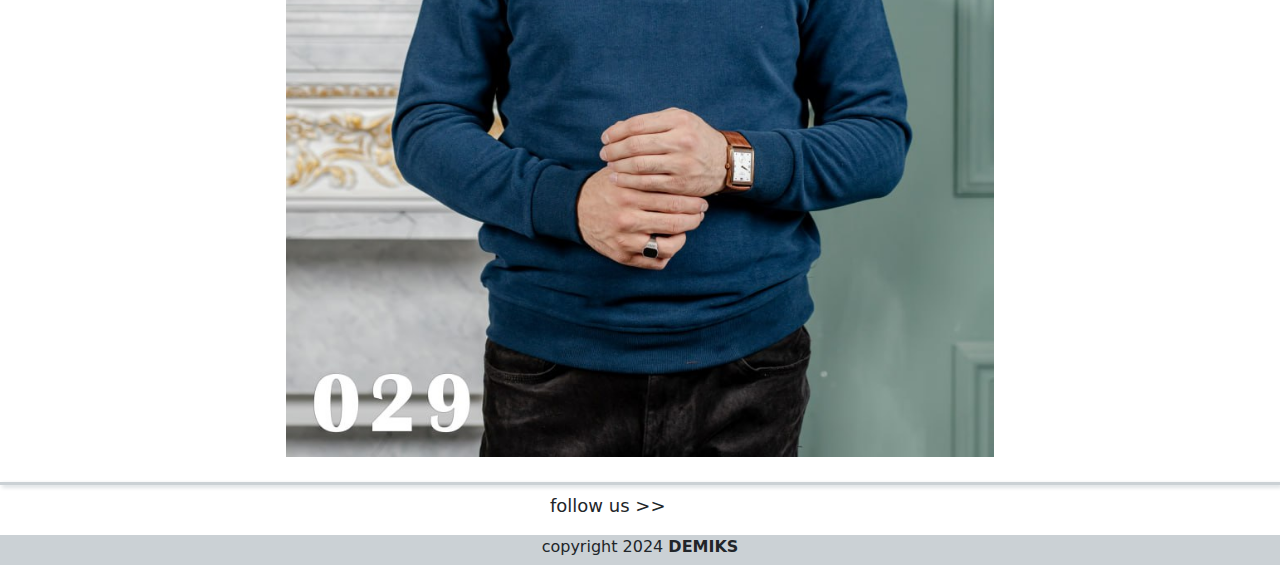
<file: home.html>
<!DOCTYPE html>
<html lang="en">
<head>
    <meta charset="UTF-8">
    <meta name="viewport" content="width=device-width, initial-scale=1.0">
    <title>Demiks men's wear</title>
    <link rel="stylesheet" href="	https://cdn.jsdelivr.net/npm/bootstrap@5.3.3/dist/css/bootstrap.min.css">
    <link rel="stylesheet" href="https://cdnjs.cloudflare.com/ajax/libs/font-awesome/6.6.0/css/all.min.css" integrity="sha512-Kc323vGBEqzTmouAECnVceyQqyqdsSiqLQISBL29aUW4U/M7pSPA/gEUZQqv1cwx4OnYxTxve5UMg5GT6L4JJg==" crossorigin="anonymous" referrerpolicy="no-referrer" />
    <link rel="stylesheet" href="style.css">
</head>
<body>


   <div class="up-header">
    <div class="logo">
        <img src="logo.jpg" alt="">
    </div>
    <div class="up-main">
        <h1>DEMIKS  <br> <span>men's wear</span></h1>
        <p>premium quality</p>
    </div>
    <div class="lines">
        <div class="instagram">
            <i class="fa-brands fa-instagram"></i>
        </div>
        <div class="facebook">
            <i class="fa-brands fa-facebook"></i>
        </div>
    </div>
   </div>

  <div class="header-bg">
    <ul>
        <li>
            <a href="#" class="active">asosiy sahifa</a>
        </li>
        <li>
            <a href="katalog.html">katalog</a>
        </li>
        <li>
            <a href="about.html">biz haqimizda</a>
        </li>
        <li>
            <a href="contact.html">bog'lanish</a>
        </li>
    </ul>
       <div class="line"></div>
  </div>


  <section class="asosiy">
    <div class="images">
        <img src="selaniklar/sel002.2.jpg" alt="">
        <img src="selaniklar/003.jpg" alt="">
        <img src="selaniklar/006.jpg" alt="">
        <img src="selaniklar/009.1.jpg" alt="">
        <img src="selaniklar/011.jpg" alt="">
        <img src="selaniklar/024.jpg" alt="">
        <img src="selaniklar/025.2.jpg" alt="">
        <img src="selaniklar/026.jpg" alt="">
        <img src="selaniklar/029.jpg" alt="">
    </div>
  </section>

 <section class="footer"> 

    <div class="footer-line"></div>

    <div class="footer-up">
    <h2>follow us >></h2>
    <i class="fa-brands fa-instagram"></i>
    <i class="fa-brands fa-facebook"></i>
    </div>
    
    <div class="footer-foot">
        <p>copyright 2024 <span>DEMIKS</span></p>
    </div>

 </section>


</body>
</html>
</file>
<file: style.css>
.up-header{
    display: flex;
    justify-content: space-between;
    align-items: center;
    width: 80%;
    margin: 10px auto;
}

.up-header .logo img{
 width: 250px;
 height: 150px;
}



.up-header .up-main h1{
  font-weight: bold;
  font-family: sans-serif;
text-align: center;
/* border: 1px solid red; */
position: relative;
height: 80px;
letter-spacing: 25px;
}

.up-header .up-main h1 span{
    font-size: 20px;
    position: absolute;
    left: 100px;
    top: 45px;
    letter-spacing: 0;
    text-transform: capitalize;
    
}

.up-header .up-main p{
color: rgba(216, 181, 6, 0.986);
letter-spacing: 15px;
text-transform: capitalize;
}

.lines{
    width: 60px;
    display: flex;
    justify-content: space-between;
    align-items: center;
    
}

.lines .instagram i{
font-size: 20px;
}

.lines .facebook i{
    font-size: 20px;
}

.header-bg{
    background-color: rgb(203, 209, 213);
    height: 40px;
}


.header-bg ul{
    display: flex;
    justify-content: space-between;
    list-style: none;
    width: 60%;
    margin: 0 auto;
}

.header-bg ul li {
    cursor: pointer;
    padding: 7px 15px;
}

ul li a{
    text-decoration: none;
    color: black;
    text-transform: capitalize;
}

.header-bg ul li a:hover{
    color:rgba(216, 181, 6, 0.986) ;
}


.line{
    height: 3px;
    background-color: rgb(203, 209, 213);
    margin: 15px 0 0 0;
    box-shadow: 2px 2px 4px rgb(203, 209, 213);
}


.asosiy{
    padding: 30px 30px 10px 30px;
    width: 60%;
    margin: 0 auto;
}


.asosiy .images{
    width: 100%;
}


.asosiy .images img{
width: 100%;
margin: 15px 0;
}

.footer-line{
    height: 3px;
    background-color: rgb(203, 209, 213);
    box-shadow: 2px 2px 4px rgb(203, 209, 213);
}

.footer-up{
    width: 180px;
    height: 30px;
    display:  flex;
    align-items: center;
    justify-content: space-between;
    /* border: 1px solid red; */
    margin: 10px auto;
}

.footer-up h2{
    font-size: 18px;
}

.footer-up i{
    font-size: 20px;
}

.footer .footer-foot{
    background-color: rgb(203, 209, 213);
    height: 30px;
    text-align: center;
    margin: 0 auto 5px auto;
}


.footer-foot p span{
    font-weight: bold;
}

     /* katalog section */
.katalog-main{
    padding: 30px;
}

.images img{
    width: 100%;
}


        /* About section  */
    .about{
        padding: 30px;
    }

    .about .container img{
        width: 100%;
        height: 600px;
        object-fit: cover;
    }

    .about .container h1{
        text-align: center;
        margin: 15px 0;
        text-transform: capitalize;
    }

    .about .container p{
        text-align: center;
    }

    .about .container .about-logo{
        display: flex;
        flex-direction: column;
        align-items: flex-end;
    }


    /* contact section */
.contact{
    padding: 30px;
}


.contact .container img{
width: 100%;
height: 600px;
object-fit: cover ;
}

.contact .contact-text{
    text-align: center;
}
.contact .contact-text h1{
margin: 15px 0;
text-transform: capitalize;
}


.contact .contact-text .store-first{
    margin: 30px 0;
}


.contact .contact-text p{
    margin: 3px 0;
}


.active{
    color: rgba(216, 181, 6, 0.986);
}
</file>
